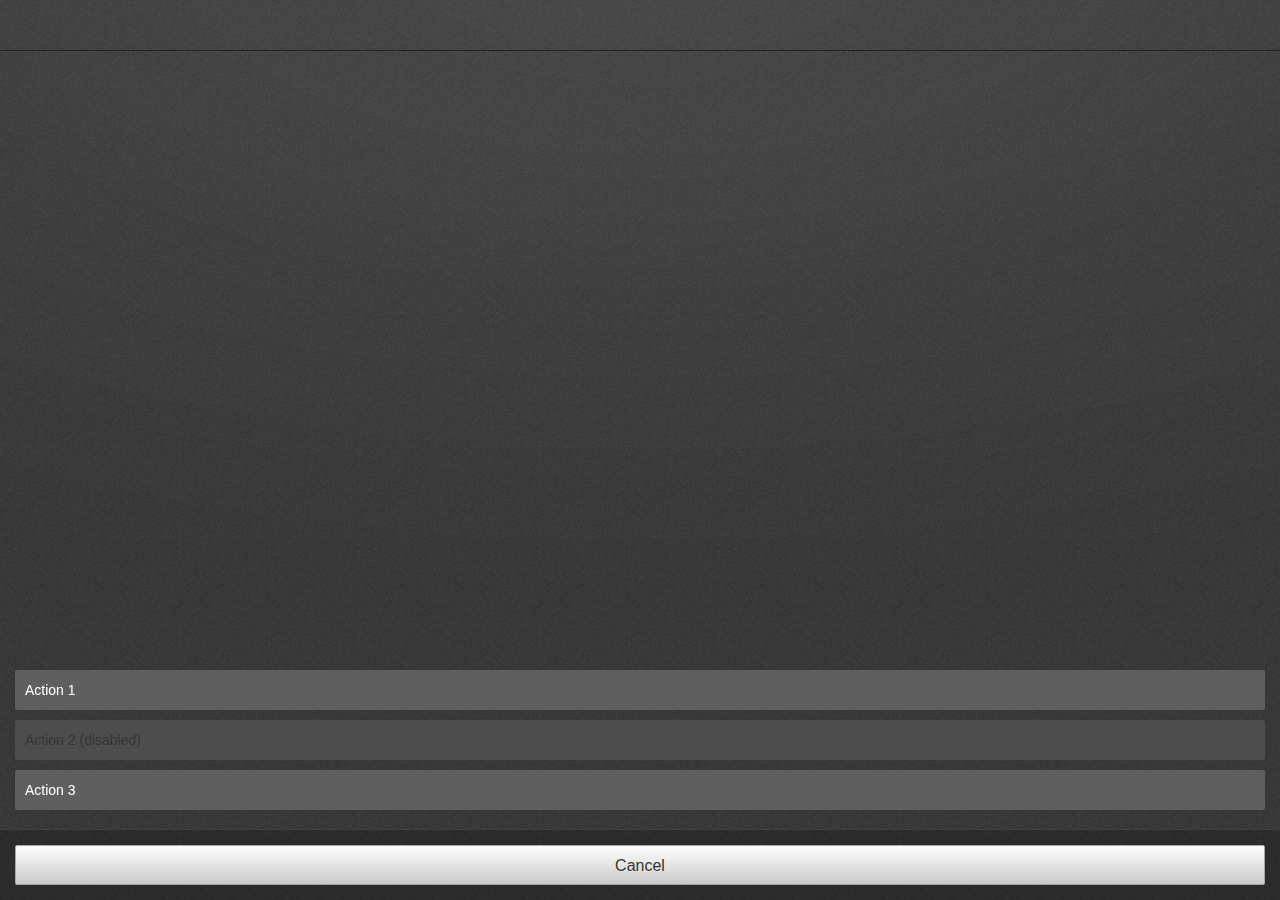
<file: style/action_menu/index.html>
<!DOCTYPE html>
<html>
<head>
  <meta charset="utf-8">
  <title>Action menu</title>
  <meta name="description" content="Presenting a list of actions related to the App content">

  <link rel="stylesheet" href="../action_menu.css">
  <!--
    - This <style> element is only used for the example code;
    - it is not required for the real use case.
    -->
  <style type="text/css">
    html, body {
      margin: 0;
      padding: 0;
      font-size: 10px;
      background-color: #fff;
    }
    body {
      background: none;
    }
  </style>
</head>
<body role="application">

  <form role="dialog" data-type="action" onsubmit="return false;">
    <header> Title </header> <!-- this header is optional -->
    <menu>
      <button> Action 1 </button>
      <button disabled> Action 2 (disabled) </button>
      <button> Action 3 </button>
      <button> Cancel </button>
    </menu>
  </form>

</body>
</html>
</file>
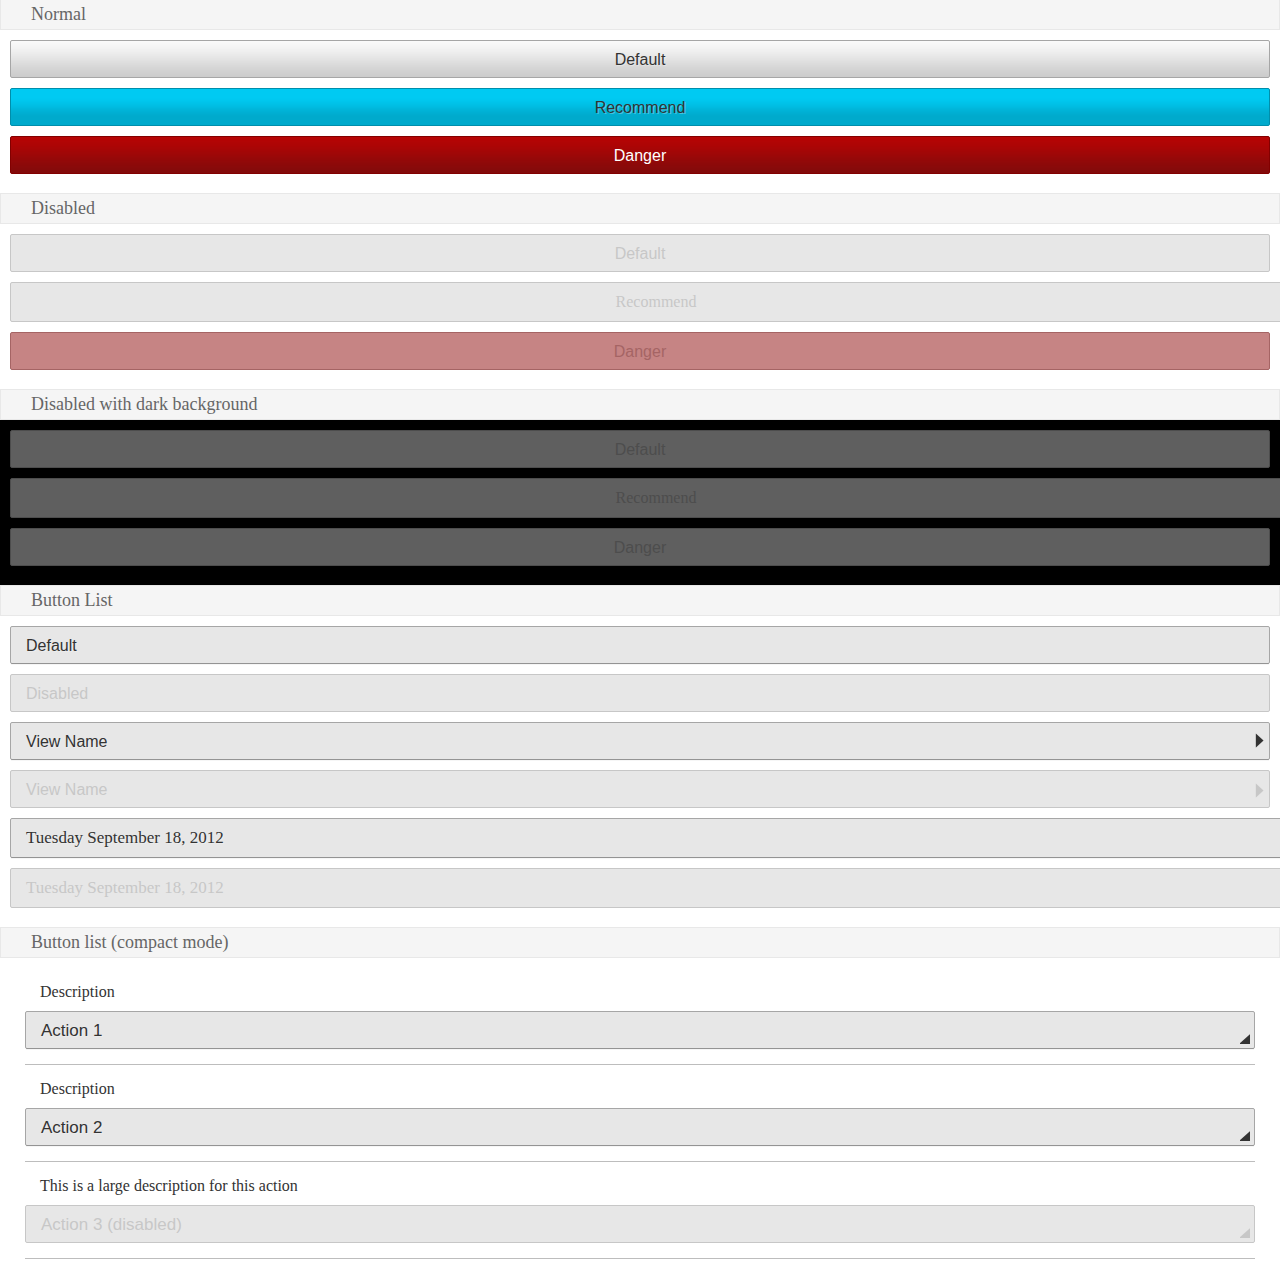
<file: style/buttons/index.html>
<!DOCTYPE html>
<html>
<head>
  <meta charset="utf-8">

  <title>Buttons</title>
  <meta name="description" content="You can use button tag or also anchor tag with role button">

  <link rel="stylesheet" href="../buttons.css">

  <!--
    - This <style> and <link> is only used for the example preview,
    - it isn't needed for the real use case.
    -->
  <style>
    html, body {
      margin: 0;
      padding: 0;
      font-size: 10px;
      background-color: #fff;
    }

    h2.bb-docs {
      font-size: 1.8rem;
      font-weight: lighter;
      color: #666;
      margin: -0.1rem 0 0;
      background-color: #f5f5f5;
      padding: 0.4rem 0.4rem 0.4rem 3rem;
      border: solid 0.1rem #e8e8e8;
    }

    div.bb-docs {
      padding: 1rem;
    }

    div.bb-docs.dark {
      background: #000;
    }

    ul {
      padding: 0;
      margin: 0;
      list-style: none;
    }

    body[role="application"] > [role="region"] {
      height: 100%;
      position: relative;
    }
  </style>
</head>
<body role="application">
  <h2 class="bb-docs">Normal</h2>
  <div class="bb-docs">
    <button>Default</button>
    <button class="recommend">Recommend</button>
    <button class="danger">Danger</button>
   </div>

  <h2 class="bb-docs">Disabled</h2>
  <div class="bb-docs">
    <button disabled>Default</button>
    <a href="#" role="button" aria-disabled="true" class="recommend">Recommend</a>
    <button disabled class="danger">Danger</button>
  </div>

  <h2 class="bb-docs">Disabled with dark background</h2>
  <div class="bb-docs dark">
    <button disabled>Default</button>
    <a href="#" role="button" aria-disabled="true" class="recommend">Recommend</a>
    <button disabled class="danger">Danger</button>
  </div>

  <h2 class="bb-docs">Button List </h2>
  <div class="bb-docs">
    <ul>
      <li>
        <button>Default</button>
      </li>
      <li>
        <button disabled="disabled">Disabled</button>
      </li>
      <li>
        <button class="icon icon-view">
          View Name
        </button>
      </li>
      <li>
        <button disabled="disabled" class="icon icon-view">
          View Name
        </button>
      </li>
      <li>
        <a role="button" class="icon icon-dialog">
          Tuesday September 18, 2012
        </a>
      </li>
      <li>
        <a role="button" aria-disabled="true" class="icon icon-dialog">
          Tuesday September 18, 2012
        </a>
      </li>
    </ul>
  </div>

  <h2 class="bb-docs">Button list (compact mode)</h2>
  <div class="bb-docs">
    <ul class="compact">
      <li>
        <label>Description</label>
        <button class="icon icon-dialog">Action 1</button>
      </li>
      <li>
        <label>Description</label>
        <button class="icon icon-dialog">Action 2</button>
      </li>
      <li>
        <label>This is a large description for this action</label>
        <button class="icon icon-dialog" disabled >Action 3 (disabled)</button>
      </li>
    </ul>
  </div>
</body>
</html>
</file>
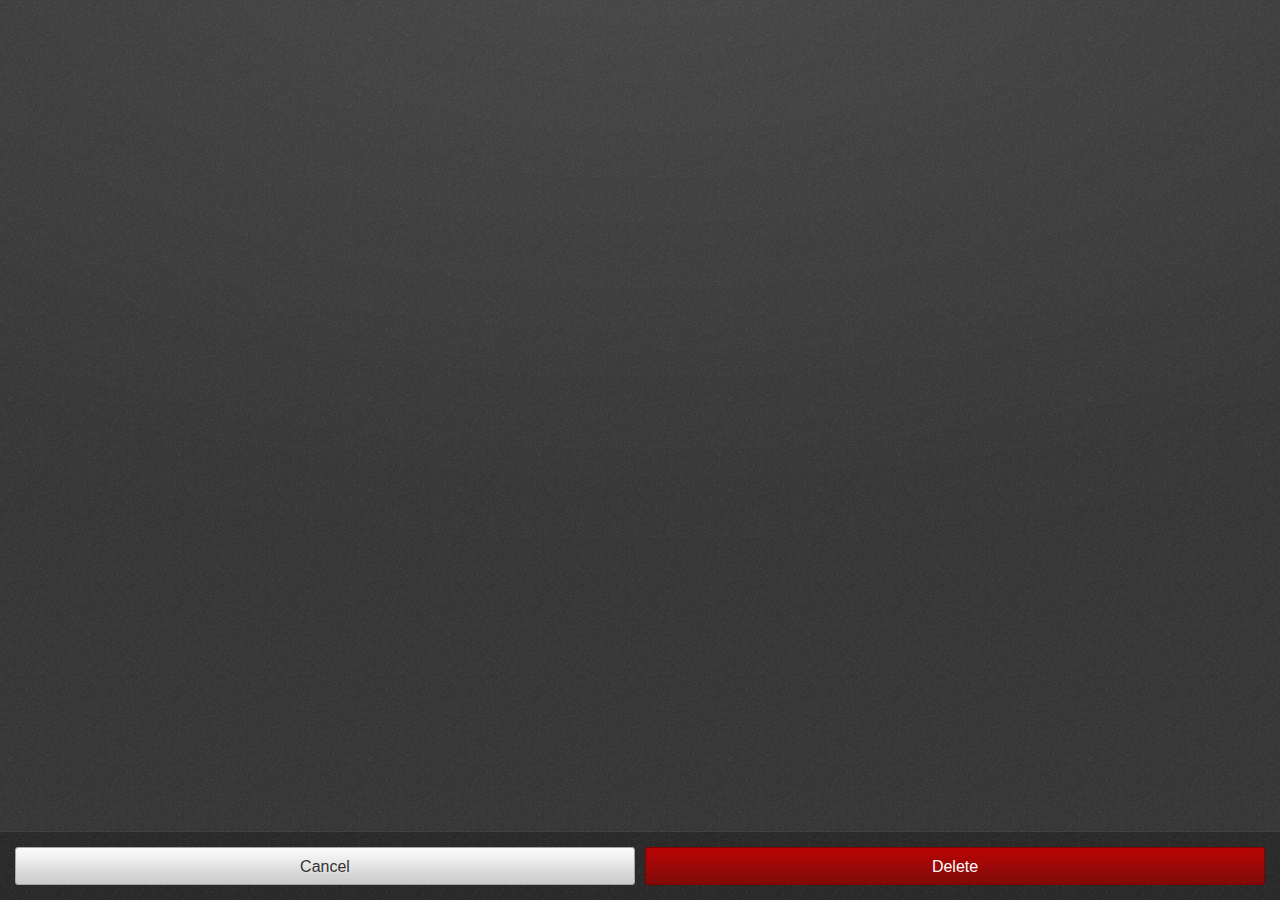
<file: style/confirm/index.html>
<!DOCTYPE html>
<html>
<head>
  <meta charset="utf-8">

  <title>Confirm</title>
  <meta name="description" content="Prompts user to take action">

  <link rel="stylesheet" href="../confirm.css">

  <!--
    - This <style> element is only used for the example code;
    - it is not required for the real use case.
    -->
  <style type="text/css">
    html, body {
      margin: 0;
      padding: 0;
      font-size: 10px;
      background-color: #fff;
    }
    body {
      background: none;
    }
  </style>
</head>

<body role="application">

  <form role="dialog" data-type="confirm">
    <section>
      <h1>Confirmation</h1>
      <p>Are you sure you want to delete this contact?</p>
    </section>
    <menu>
      <button>Cancel</button>
      <button class="danger">Delete</button>
    </menu>
  </form>

</body>
</html>
</file>
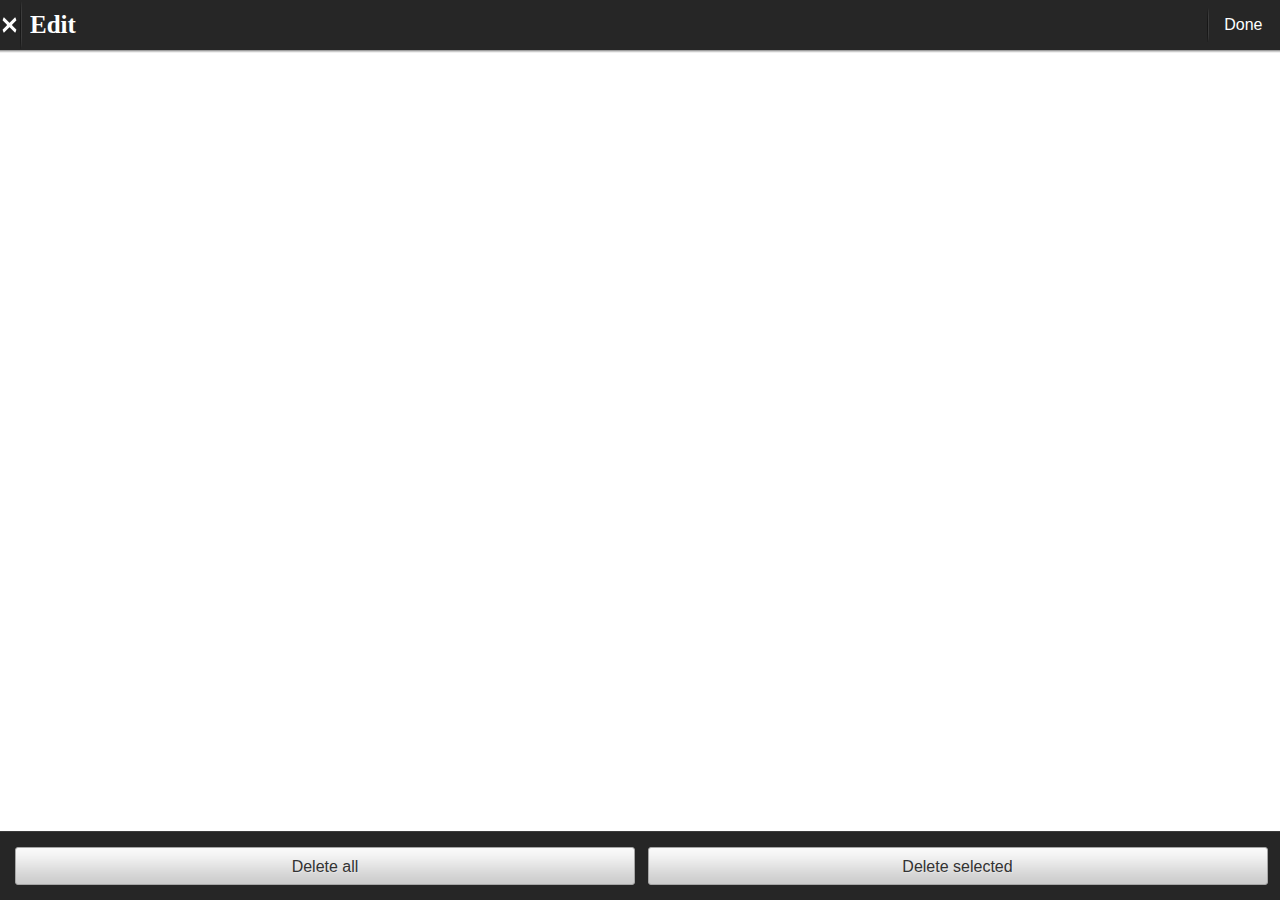
<file: style/edit_mode/index.html>
<!DOCTYPE html>
<html>
<head>
  <meta charset="utf-8">

  <title>Edit mode</title>
  <meta name="description" content="Starts an edition mode for adding or removing items">

  <link rel="stylesheet" href="../edit_mode.css">

  <!--
    - This <style> element is only used for the example code;
    - it is not required for the real use case.
    -->
  <style type="text/css">
    html, body {
      margin: 0;
      padding: 0;
      font-size: 10px;
      background-color: #fff;
    }
    body {
      background: none;
    }
  </style>
</head>

<body role="application">

  <form role="dialog" data-type="edit">
    <section>
      <header>
        <button><span class="icon icon-close">close</span></button>
        <menu type="toolbar">
          <button>done</button>
        </menu>
        <h1>Edit</h1>
      </header>
    </section>
    <menu>
      <button>Delete all</button>
      <button>Delete selected</button>
    </menu>
  </form>

</body>
</html>
</file>
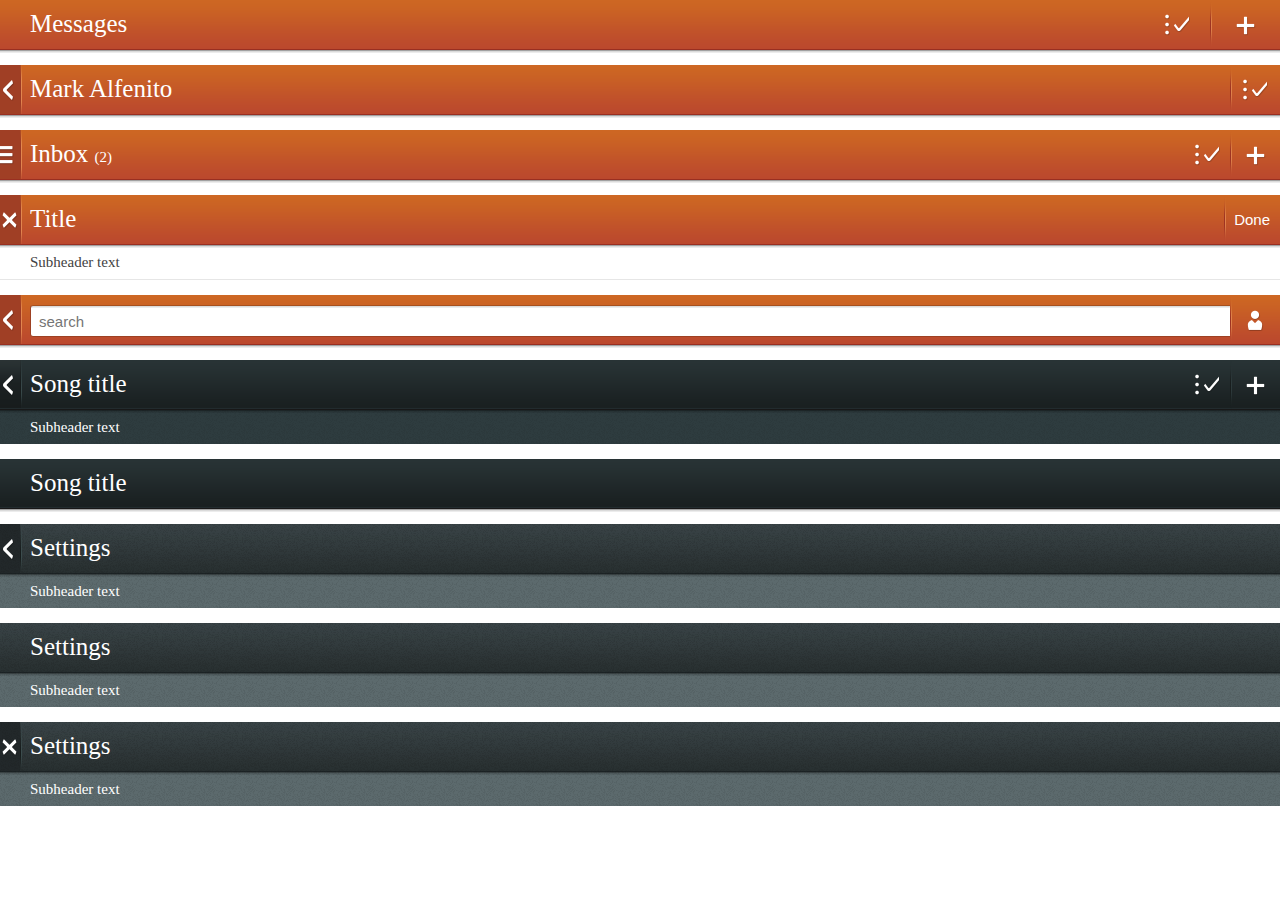
<file: style/headers/index.html>
<!DOCTYPE html>
<html>
<head>
  <meta charset="utf-8">
  <title>Headers</title>
  <meta name="description" content="Providing top-level navigation and inputs for the active view">
  <!--
    - This <style> and <link> is only used for the example preview,
    - it isn't needed for the real use case.
    -->
  <link rel="stylesheet" href="../headers.css">
  <style type="text/css">
    html, body {
      margin: 0;
      padding: 0;
      font-size: 10px;
      background-color: #fff;
    }
    body {
      background: none;
    }
    section[role="region"] {
      margin-bottom: 1.5rem;
      position: relative;
    }
  </style>
</head>
<body role="application">
  <section role="region">
    <header>
      <menu type="toolbar">
        <a href="#"><span class="icon icon-edit">edit</span></a>
        <a href="#"><span class="icon icon-add">add</span></a>
      </menu>
      <h1>Messages</h1>
    </header>
  </section>

  <section role="region">
    <header>
      <a href="#"><span class="icon icon-back">back</span></a>
      <menu type="toolbar">
        <button><span class="icon icon-edit">edit</span></button>
      </menu>
      <h1>Mark Alfenito</h1>
    </header>
  </section>

  <section role="region">
    <header>
      <button><span class="icon icon-menu">menu</span></button>
      <menu type="toolbar">
        <button><span class="icon icon-edit">edit</span></button>
        <button><span class="icon icon-add">add</span></button>
      </menu>
      <h1>Inbox <em>(2)</em></h1>
    </header>
  </section>

  <section role="region">
    <header>
      <button><span class="icon icon-close">close</span></button>
      <menu type="toolbar">
        <button>done</button>
      </menu>
      <h1>Title</h1>
    </header>
    <header>
      <h2>Subheader text</h2>
    </header>
  </section>

  <section role="region">
    <header>
      <button><span class="icon icon-back">back</span></button>
      <menu type="toolbar">
        <button><span class="icon icon-user">user</span></button>
      </menu>
      <form action="#">
        <input type="text" placeholder="search" required="required">
        <button type="reset">Remove text</button>
      </form>
    </header>
  </section>

  <section role="region" class="skin-dark">
    <header>
      <a href="#"><span class="icon icon-back">back</span></a>
      <menu type="toolbar">
        <button><span class="icon icon-edit">edit</span></button>
        <button><span class="icon icon-add">add</span></button>
      </menu>
      <h1>Song title</h1>
    </header>
    <header>
      <h2>Subheader text</h2>
    </header>
  </section>

  <section role="region" class="skin-dark">
    <header>
      <h1>Song title</h1>
    </header>
  </section>

  <section role="region" class="skin-organic">
    <header>
      <a href="#"><span class="icon icon-back">back</span></a>
      <h1>Settings</h1>
    </header>
    <header>
      <h2>Subheader text</h2>
    </header>
  </section>

  <div class="skin-organic">
    <section role="region">
      <header>
        <h1>Settings</h1>
      </header>
      <header>
        <h2>Subheader text</h2>
      </header>
    </section>

    <section role="region">
      <header>
        <a href="#"><span class="icon icon-close">close</span></a>
        <h1>Settings</h1>
      </header>
      <header>
        <h2>Subheader text</h2>
      </header>
    </section>
  </div>

</body>
</html>
</file>
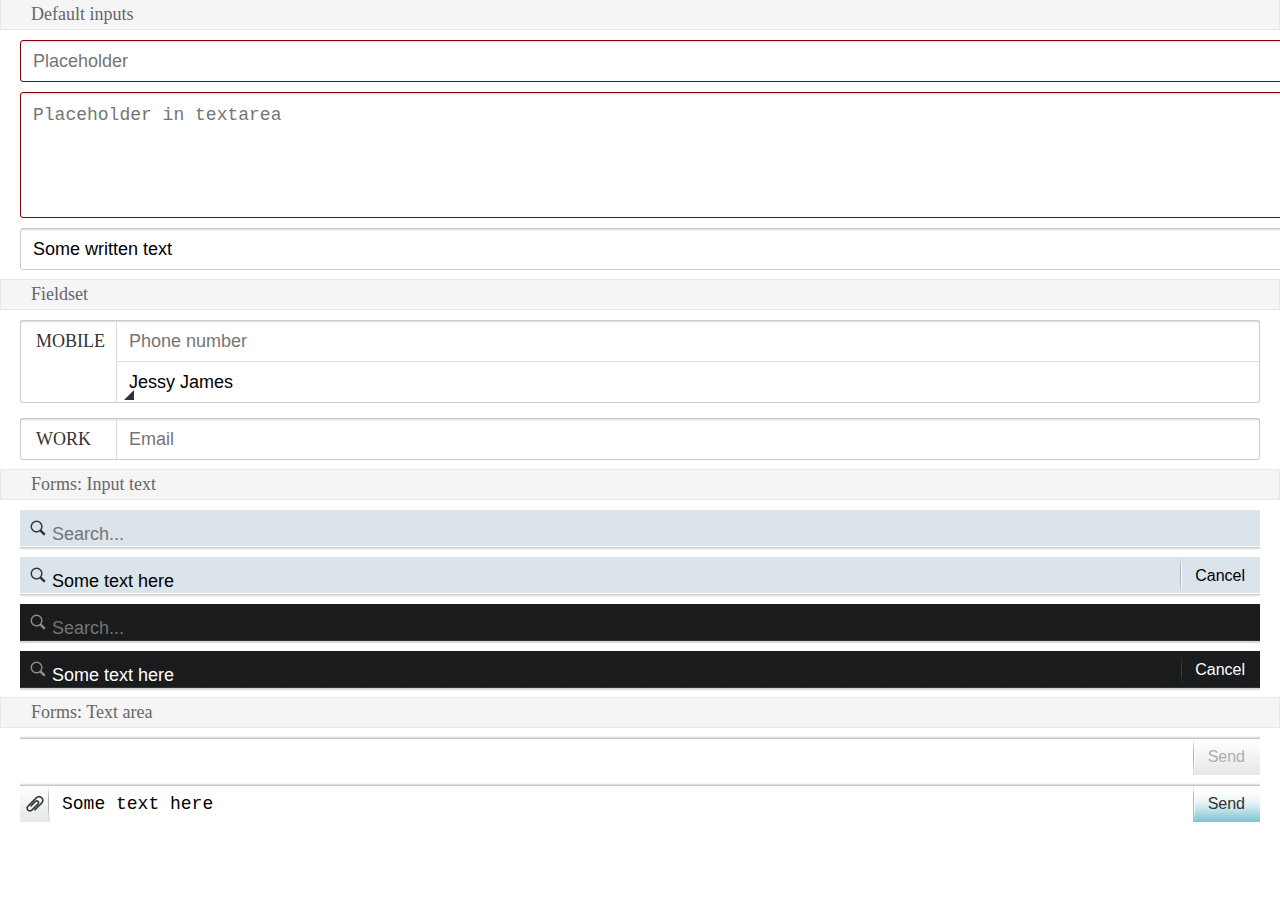
<file: style/input_areas/index.html>
<!DOCTYPE html>
<html dir="ltr">
<head>
  <meta charset="utf-8">

  <title>Input areas</title>
  <link rel="stylesheet" href="../input_areas.css">

  <!--
    This <style> and <link> is only used for the example code, is no needed for the real case use
  -->
  <style>
    html, body {
      margin: 0;
      padding: 0;
      font-size: 10px;
      background-color: #fff;
    }
    body { background: none; }
    h2.bb-docs {
      padding: 0.4rem 3rem;
      margin: -0.1rem 0 0;
      border: solid 0.1rem #e8e8e8;
      color: #666;
      font-size: 1.8rem;
      font-weight: lighter;
      background-color: #f5f5f5;
    }
    form { margin: 1rem 2rem; }

    form[role="search"] button.icon-attachment:before {
      background-image: url([data-uri]);
    }
  </style>
</head>

<body role="application">

    <h2 class="bb-docs">Default inputs</h2>
    <form>
      <p>
        <input type="text" placeholder="Placeholder" required>
        <button type="reset">Clear</button>
      </p>

      <p>
        <textarea placeholder="Placeholder in textarea" required></textarea>
      </p>

      <p>
        <input type="text" placeholder="Placeholder" value="Some written text" required>
        <button type="reset">Clear</button>
      </p>
    </form>

    <h2 class="bb-docs">Fieldset</h2>
     <form>
      <fieldset>
        <legend class="action">Mobile</legend>
        <section>
          <p>
            <input type="tel" placeholder="Phone number" required>
            <button type="reset">Clear</button>
          </p>
          <p>
            <input type="text" placeholder="Name" value="Jessy James" required>
            <button type="reset">Clear</button>
          </p>
        </section>
      </fieldset>

      <fieldset>
        <legend>Work</legend>
        <section>
          <p>
            <input type="tel" placeholder="Email" required>
            <button type="reset">Clear</button>
          </p>
        </section>
      </fieldset>
     </form>

    <h2 class="bb-docs">Forms: Input text</h2>

    <form role="search">
      <p>
        <input type="text" placeholder="Search..." required>
        <button type="reset">Clear</button>
      </p>
    </form>

    <form role="search">
      <button type="submit">Cancel</button>
      <p>
        <input type="text" placeholder="Search..." required value="Some text here">
        <button type="reset">Clear</button>
      </p>
    </form>

    <form role="search" class="skin-dark">
      <p>
        <input type="text" placeholder="Search..." required>
        <button type="reset">Clear</button>
      </p>
    </form>

    <form role="search" class="skin-dark">
      <button type="submit">Cancel</button>
      <p>
        <input type="text" placeholder="Search..." required value="Some text here">
        <button type="reset">Clear</button>
      </p>
    </form>

    <h2 class="bb-docs">Forms: Text area</h2>

    <form role="search" class="bottom">
      <!-- this button should be enabled after start typing in the input field-->
      <button type="submit" disabled>Send</button>
      <p>
        <textarea required></textarea>
      </p>
    </form>

    <form role="search" class="bottom">
      <button class="icon icon-attachment">Attachment</button>
      <button type="submit">Send</button>
      <p>
        <textarea required>Some text here</textarea>
      </p>
    </form>

</body>
</html>
</file>
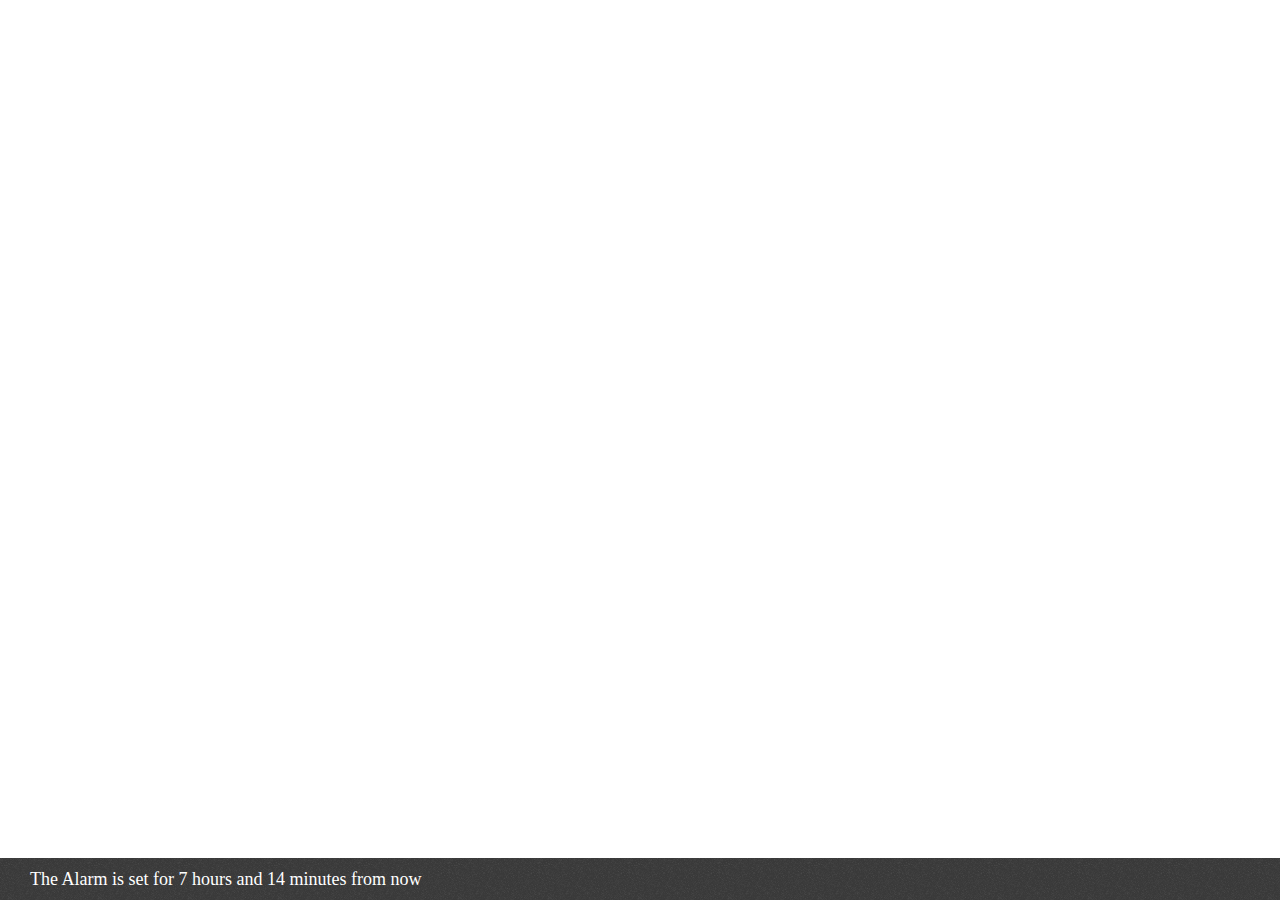
<file: style/status/index.html>
<!DOCTYPE html>
<html>
<head>
  <meta charset="utf-8">

  <title>Status</title>
  <meta name="description" content="Most common used after Multi-Select edit, to confirm user action, and optional provide 'Undo' input">

  <link rel="stylesheet" href="../status.css">

  <!--
  This <style> and <link> is only used for the example code, is no needed for the real case use
  -->
  <style>
    html, body {
      margin: 0;
      padding: 0;
      font-size: 10px;
      background-color: #fff;
    }

    body {
      background: none;
    }
  </style>
</head>

<body role="application">

  <section role="status">
    <p>The Alarm is set for <strong>7 hours</strong> and <strong>14 minutes</strong> from now</p>
  </section>

</body>
</html>
</file>
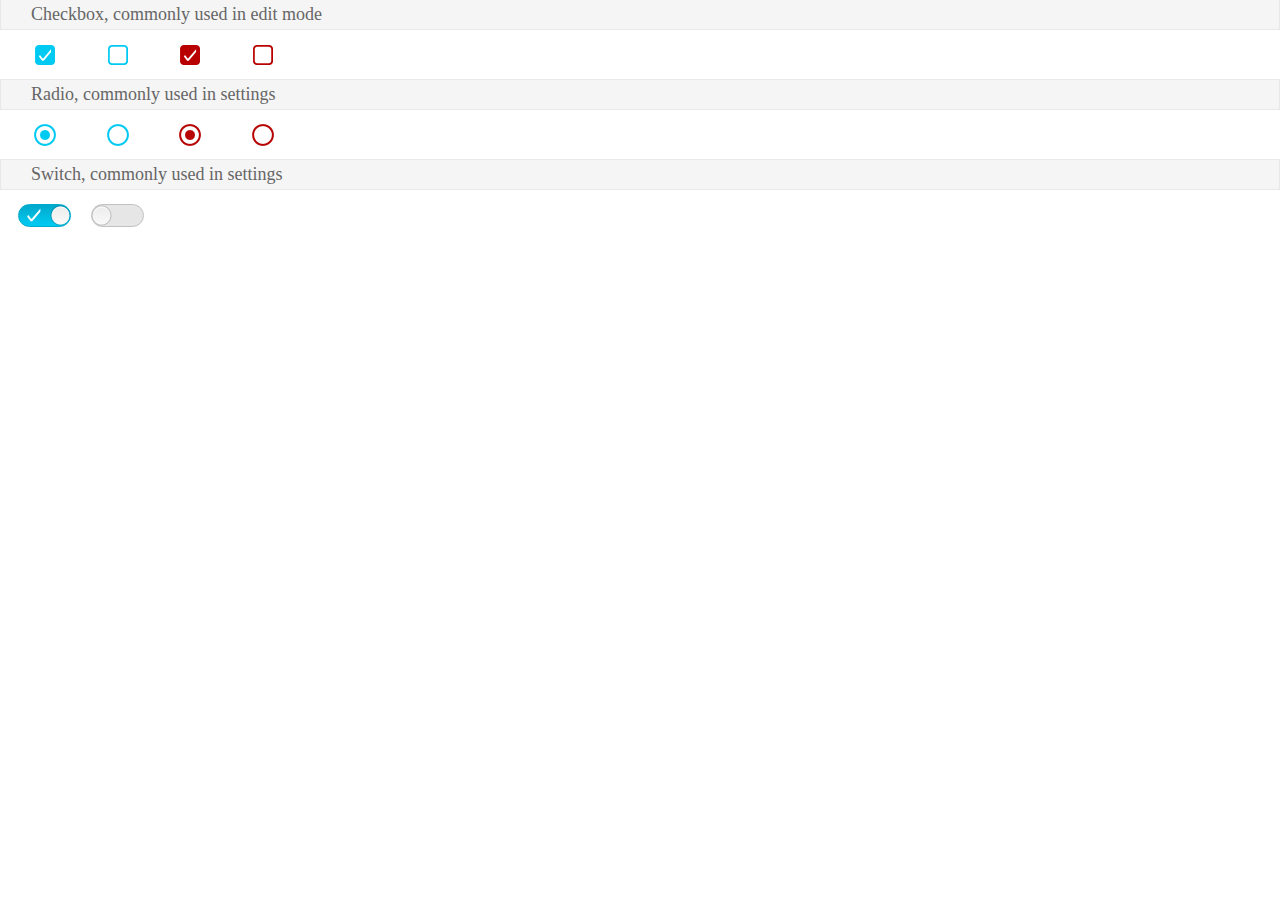
<file: style/switches/index.html>
<!DOCTYPE html>
<html>
<head>
  <meta charset="utf-8">
  <title>Switches</title>
  <meta name="description" content="Activates/Deactivates a given item. It's also used to select an element within a list">
  <link rel="stylesheet" href="../switches.css">
  <!--
    - This <style> element is only used for the example code;
    - it is not required for the real use case.
    -->
  <style type="text/css">
    html, body {
      margin: 0;
      padding: 0;
      font-size: 10px;
      background-color: #fff;
    }
    body {
      background: none;
    }
    h2.bb-docs {
      font-size: 1.8rem;
      font-weight: lighter;
      color: #666;
      margin: -1px 0 0;
      background-color: #f5f5f5;
      padding: 0.4rem 0.4rem 0.4rem 3rem;
      border: solid 1px #e8e8e8;
    }
    label {
      margin-left: 2rem;
    }
  </style>
</head>
<body role="application">

  <h2 class="bb-docs">Checkbox, commonly used in edit mode</h2>
  <label class="pack-checkbox">
    <input type="checkbox" checked>
    <span></span>
  </label>

  <label class="pack-checkbox">
    <input type="checkbox">
    <span></span>
  </label>

  <label class="pack-checkbox danger">
    <input type="checkbox" checked>
    <span></span>
  </label>

  <label class="pack-checkbox danger">
    <input type="checkbox">
    <span></span>
  </label>

  <h2 class="bb-docs">Radio, commonly used in settings</h2>
  <label class="pack-radio">
    <input type="radio" name="example" checked>
    <span></span>
  </label>

  <label class="pack-radio">
    <input type="radio" name="example">
    <span></span>
  </label>

  <label class="pack-radio danger">
    <input type="radio" name="example2" checked>
    <span></span>
  </label>

  <label class="pack-radio danger">
    <input type="radio" name="example2">
    <span></span>
  </label>

  <h2 class="bb-docs">Switch, commonly used in settings</h2>
  <label class="pack-switch">
    <input type="checkbox" checked>
    <span></span>
  </label>
  
  <label class="pack-switch">
    <input type="checkbox">
    <span></span>
  </label>
</body>
</html>
</file>
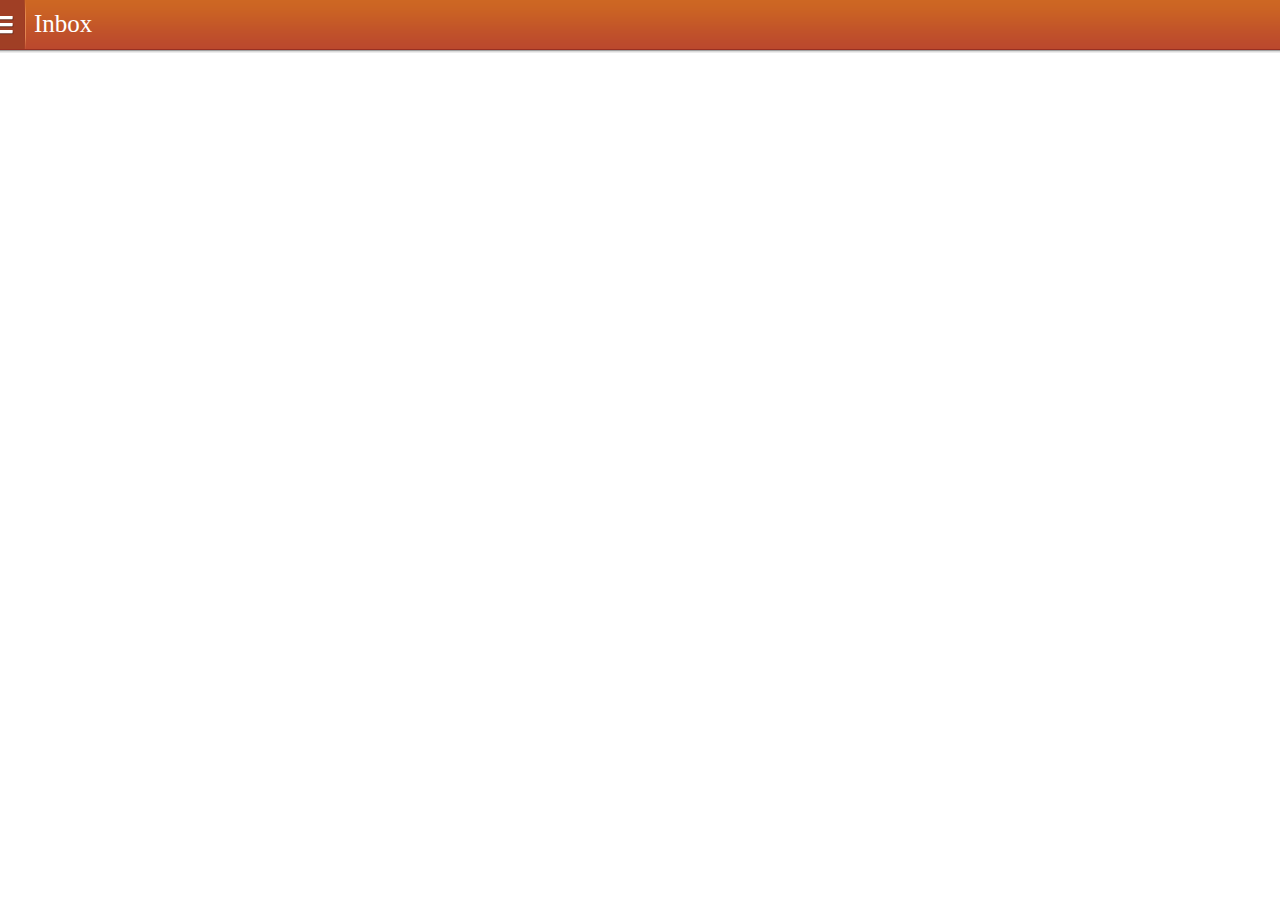
<file: style_unstable/drawer/index.html>
<!DOCTYPE html>
<html>
<head>
  <meta charset="utf-8">

  <title>Drawer</title>
  <meta name="description" content="Hidden menu options triggered by the menu button in the header">

  <link rel="stylesheet" href="../../style/headers.css">
  <link rel="stylesheet" href="../drawer.css">

  <!--
      This <style> and <link> is only used for the example code, is no needed for the real case use
    -->
  <style>
    html, body {
      margin: 0;
      padding: 0;
      font-size: 10px;
      background-color: #fff;
      height: 100%;
      overflow-x: hidden;
    }

    h2.bb-docs {
      font-size: 1.8rem;
      font-weight: lighter;
      color: #666;
      margin: -0.1rem 0 0;
      background-color: #f5f5f5;
      padding: 0.4rem 0.4rem 0.4rem 3rem;
      border: solid 0.1rem #e8e8e8;
    }

    section[role="region"] {
      height: 100%;
      line-height: 1em;
      font-size: 2.2rem;
    }

    div[role="main"] {
      background: #fff;
      height: calc(100% - 5rem);
      overflow: hidden;
    }

    div[role="main"] p {
      margin: 2rem 2.5rem;
    }

    /* Base icons */
    section[data-type="sidebar"] > header .icon.icon-add {
      background-image: url([data-uri]);
    }
  </style>

</head>

<body role="application">

  <section data-type="sidebar">
    <header>
      <menu type="toolbar">
        <a href="#"><span class="icon icon-add">add</span></a>
      </menu>
      <h1>Title <em>(9)</em></h1>
    </header>
    <nav>
      <ul>
        <li><a href="#">label</a></li>
        <li><a href="#">label</a></li>
        <li><a href="#">label</a></li>
        <li><a href="#">label</a></li>
      </ul>
      <h2>Subtitle</h2>
      <ul>
        <li><a href="#">label</a></li>
        <li><a href="#">label</a></li>
        <li><a href="#">label larger label than the </a></li>
        <li><a href="#">label</a></li>
      </ul>
    </nav>
  </section>

  <section id="drawer" role="region">
    <header>
      <a href="#"><span class="icon icon-menu">hide sidebar</span></a>
      <a href="#drawer"><span class="icon icon-menu">show sidebar</span></a>
      <h1>Inbox</h1>
    </header>
    <div role="main"></div>
  </section>

</body>
</html>
</file>
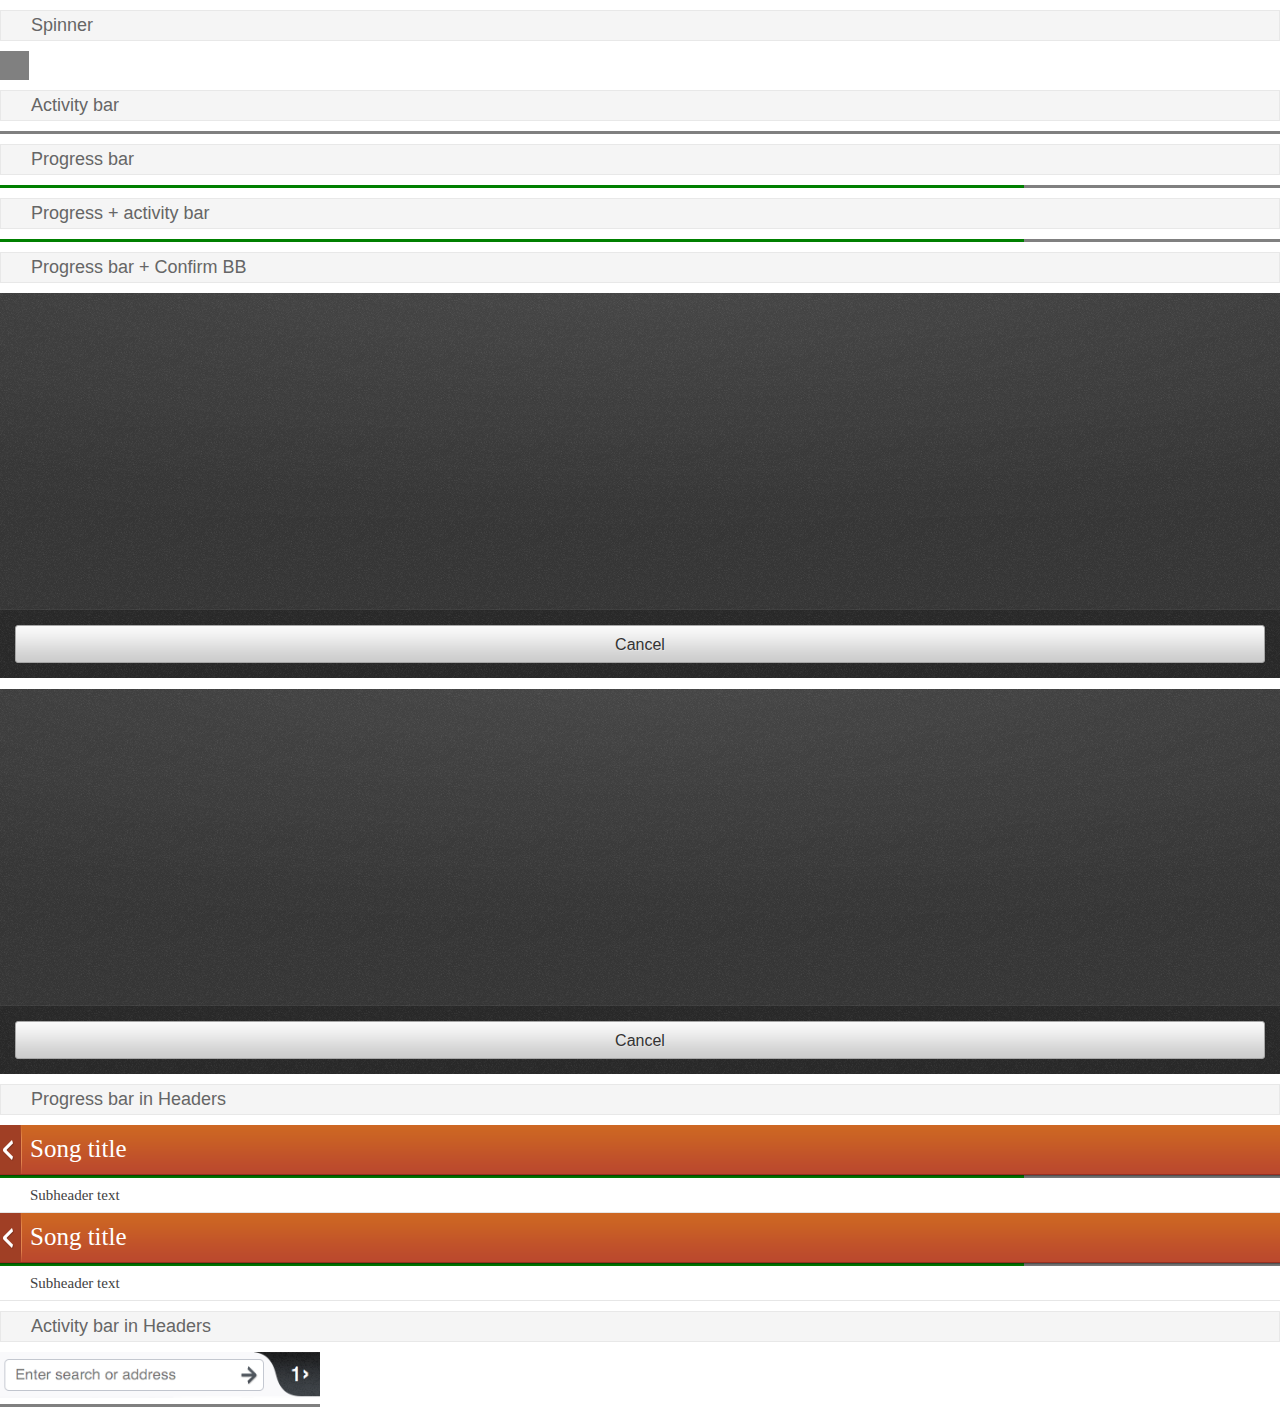
<file: style_unstable/progress_activity/index.html>
<!DOCTYPE html>
<html>
<head>
    <meta charset="utf-8">

    <title>Progress & Activity Indicators</title>
    <meta name="description" content="Providing user with visual feedback that a process is active">

    <link rel="stylesheet" href="../../style/headers.css">
    <link rel="stylesheet" href="../../style/confirm.css">
    <link rel="stylesheet" href="../progress_activity.css">

    <!--
      This <style> and <link> is only used for the example code, is no needed for the real case use
    -->
    <style>
      html, body {
        margin: 0;
        padding: 0;
        font-size: 10px;
        background-color: #fff;
      }

      body { background: none; }

      h2.bb-docs {
        font-size: 1.8rem;
        font-family: "Open Sans", Sans-serif;
        font-weight: lighter;
        color: #666;
        margin: 10px 0;
        background-color: #f5f5f5;
        padding: 0.4rem 0.4rem 0.4rem 3rem;
        border: solid 1px #e8e8e8;
      }

      form[role="dialog"][data-type="confirm"] {
        position: relative;
        height: 30rem;
      }

      form[role="dialog"][data-type="confirm"] > section {
        overflow: hidden;
      }

      div.browser {
        background: url([data-uri]) no-repeat left top; 
        height: 5.2rem; 
        background-size: 32rem;
      }
      div.browser + progress {
        width: 32rem;
        margin-bottom: 1rem;
      }
    </style>
</head>

<body role="application">

  <section role="region">
    <h2 class="bb-docs">Spinner</h2>
    <progress></progress>

    <h2 class="bb-docs">Activity bar</h2>
    <progress class="pack-activity" value="0" max="100"></progress>

    <h2 class="bb-docs">Progress bar</h2>
    <progress value="80" max="100"></progress>

    <h2 class="bb-docs">Progress + activity bar</h2>
    <progress class="pack-activity" value="80" max="100"></progress>
  </section>

  <h2 class="bb-docs">Progress bar + Confirm BB</h2>
  <form role="dialog" data-type="confirm">
    <section>
      <h1>Name of the action</h1>
      <p style="text-align: center">
        <progress></progress>
      </p>      
    </section>
    <menu>
      <button class="full">Cancel</button>
    </menu>
  </form>

  <br/>

  <form role="dialog" data-type="confirm">
    <section>
      <h1>Name of the action</h1>
      <p role="status">
        <span>80%</span>
        <progress value="80" max="100"></progress>
      </p>      
    </section>
    <menu>
      <button class="full">Cancel</button>
    </menu>
  </form>
    

  <h2 class="bb-docs">Progress bar in Headers</h2>
  <section role="region">
    <header>
      <a href="#"><span class="icon icon-back">back</span></a>
      <h1>Song title</h1>
    </header>
    <progress value="80" max="100"></progress>
    <header>
      <h2>Subheader text</h2>
    </header>
  </section>

    <section role="region">
    <header>
      <a href="#"><span class="icon icon-back">back</span></a>
      <h1>Song title</h1>
    </header>
    <progress value="80" max="100" class="pack-activity"></progress>
    <header>
      <h2>Subheader text</h2>
    </header>
  </section>

  <h2 class="bb-docs">Activity bar in Headers</h2>
    <div class="browser"></div>
    <progress class="pack-activity light" value="0" max="100"></progress>
</body>
</html>
</file>
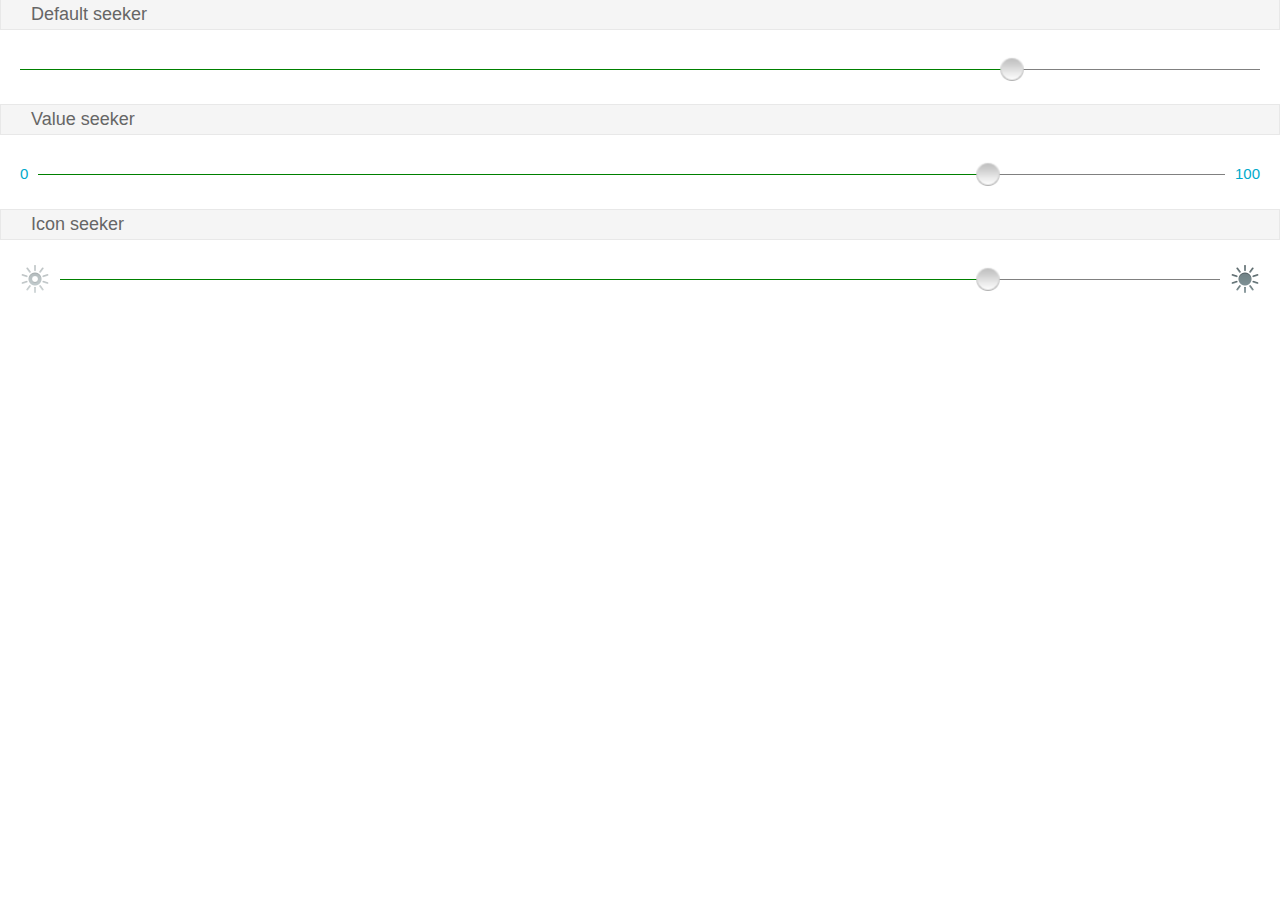
<file: style_unstable/seekbars/index.html>
<!DOCTYPE html>
<html>
<head>
  <meta charset="utf-8">
  <title>Seekbars</title>
  <meta name="description" content="Scroll through content (i.e. a song or video) ">

  <link rel="stylesheet" href="../seekbars.css">

  <!--
    This <style> and <link> is only used for the example code, is no needed for the real case use
  -->
  <style>
    html, body {
      margin: 0;
      padding: 0;
      font-size: 10px;
    }

    body {
      background: #fff;
    }

    h2.bb-docs {
      font-size: 1.8rem;
      font-family: "Open Sans", Sans-serif;
      font-weight: lighter;
      color: #666;
      margin: -1px 0 0;
      background-color: #f5f5f5;
      padding: 0.4rem 0.4rem 0.4rem 3rem;
      border: solid 1px #e8e8e8;
    }

    body[role="application"] section[role="region"]{
      background: #fff;
      padding: 2rem;
    }

    body[role="application"] section[role="region"] button {
      left: 80%;
    }

    body[role="application"] section[role="region"] label.icon {
      background-image: url([data-uri]);
    }

    body[role="application"] section[role="region"] label.icon:last-of-type {
      background-position: right -3rem;
    }
  </style>

</head>

<body role="application">

  <h2 class="bb-docs">Default seeker</h2>
  <section role="region">
    <div role="slider" aria-valuemin="0" aria-valuenow="80" aria-valuemax="100" aria-valuetext="slider description">
      <div>
        <progress value="80" max="100"></progress>
        <button>handler</button>
      </div>
    </div>
  </section>

  <h2 class="bb-docs">Value seeker</h2>
  <section role="region">
    <div role="slider" aria-valuemin="0" aria-valuenow="80" aria-valuemax="100" aria-valuetext="slider description">
      <label>0</label>
      <label>100</label>
      <div>
        <progress value="80" max="100"></progress>
        <button>handler</button>
      </div>
    </div>
  </section>

  <h2 class="bb-docs">Icon seeker</h2>
  <section role="region">
    <div role="slider" aria-valuemin="0" aria-valuenow="80" aria-valuemax="100" aria-valuetext="slider description">
      <label class="icon">0</label>
      <label class="icon">100</label>
      <div>
        <progress value="80" max="100"></progress>
        <button>handler</button>
      </div>
    </div>
  </section>

</body>
</html>
</file>
<file: style/action_menu.css>
/* ----------------------------------
 * Action menu
 * ---------------------------------- */

/* Main dialog setup */
form[role="dialog"][data-type="action"],
form[role="dialog"][data-type="object"] {
  background:
    url(action_menu/images/ui/pattern.png) repeat left top,
    url(action_menu/images/ui/gradient.png) no-repeat left top / 100% 100%;
  overflow: hidden;
  position: fixed;
  z-index: 100;
  top: 0;
  left: 0;
  right: 0;
  bottom: 0;
  padding: 0 0 7rem;
  /**
   * Using "font-size: 0" to avoid the unwanted visual space (about 3px) created
   * by white spaces and line breaks in the code between inline-block elements.
   */
  font-size: 0;
  color: #fff;
}

form[role="dialog"][data-type="action"]:before,
form[role="dialog"][data-type="object"]:before {
  content: '';
  display: inline-block;
  vertical-align: top;
  width: 0.1rem;
  height: 100%;
  margin-left: -0.1rem;
}

form[role="dialog"][data-type="action"] > header:first-child,
form[role="dialog"][data-type="object"] > header:first-child {
  -moz-box-sizing: padding-box;
  width: 100%;
  display: inline-block;
  vertical-align: top;
  white-space: normal;
  font-size: 1.6rem;
  line-height: 1em;
  color: #fff;
  border-bottom: 0.1rem solid #616262;
  background: url(action_menu/images/ui/alpha.png) repeat 0 0;
  padding: 2rem 3rem 0 3rem;
  height: 5rem;
  -moz-box-sizing: border-box;
}

form[role="dialog"][data-type="action"] > header:after,
form[role="dialog"][data-type="object"] > header:after {
  content: '';
  position: absolute;
  width: 100%;
  background: #222323;
  height: 0.1rem;
  left: 0;
  top: 5rem;
}

form[role="dialog"][data-type="action"] > section,
form[role="dialog"][data-type="object"] > section {
  width: 100%;
  display: inline-block;
  vertical-align: top;
  white-space: normal;
  font-size: 1.6rem;
  line-height: 1em;
  color: #fff !important;
  padding: 2rem 2rem 0 2rem;
  height: 5rem;
  -moz-box-sizing: border-box;
}

form[role="dialog"][data-type="action"] > section a {
  color: #fff !important;
}

/* Specific component code */
form[role="dialog"][data-type="action"] > menu,
form[role="dialog"][data-type="object"] > menu {
  margin: 0;
  padding: 0;
  width: auto;
  border: none;
  background: none;
  position: absolute;
  left: 0;
  right: 0;
  bottom: 0;
}

form[role="dialog"][data-type="action"] > menu > button,
form[role="dialog"][data-type="object"] > menu > button {
  width: calc(100% - 3rem);
  height: 4rem;
  -moz-box-sizing: border-box;
  vertical-align: middle;
  text-overflow: ellipsis;
  white-space: nowrap;
  overflow: hidden;
  font-weight: normal;
  line-height: 4rem;
  outline: none;
  font-size: 1.4rem;
  color: #fff;
  text-shadow: none;
  text-align: left;
  padding: 0 1rem;
  margin: 0 1.5rem 1rem 1.5rem;
  background: #5f5f5f padding-box;
  border-radius: 0.2rem;
  border: none;
}

form[role="dialog"][data-type="action"] > menu > button:last-child,
form[role="dialog"][data-type="object"] > menu > button:last-child {
  text-shadow: 0.1rem 0.1rem 0 rgba(255,255,255,0.3);
  color: #333;
  font-weight: 500;
  background: #fafafa url(buttons/images/ui/default.png) repeat-x left bottom / auto 100%;
  border: solid 0.1rem #a6a6a6;
  margin: 2.5rem 1.5rem 1.5rem 1.5rem;
  text-align: center;
  font-size: 1.6rem;
}

form[role="dialog"][data-type="action"] > menu > button:last-child:before,
form[role="dialog"][data-type="object"] > menu > button:last-child:before {
  content: '';
  position: absolute;
  width: 100%;
  background: url(action_menu/images/ui/pattern.png) repeat scroll left top #2D2D2D;
  height: 7rem;
  left: 0;
  bottom: 0;
  z-index: -1;
  border-top: 0.1rem solid rgba(255, 255, 255, 0.1);
}

/* Press state */
form[role="dialog"][data-type="action"] > menu > button:active,
form[role="dialog"][data-type="object"] > menu > button:active {
  background-color: #006f86;
  color: #333;
  text-shadow: 0 0.1rem 0 rgba(255, 255, 255, 0.25);
}

form[role="dialog"][data-type="action"] > menu > button:last-child:active,
form[role="dialog"][data-type="object"] > menu > button:last-child:active {
  border: solid 0.1rem #008aaa;
  background: #008aaa;
  color: #333;
}

/* Disabled */
form[role="dialog"][data-type="action"] > menu > button[disabled],
form[role="dialog"][data-type="object"] > menu > button[disabled] {
  background: #4d4d4d;
  color: #333;
  text-shadow: none;
  border: none;
  pointer-events: none;
}
</file>
<file: style/buttons.css>
/* ----------------------------------
 * Buttons
 * ---------------------------------- */

.button::-moz-focus-inner,
a[role="button"]::-moz-focus-inner,
button::-moz-focus-inner {
  border: none;
  outline: none;
}

button,
a[role="button"],
.button {
  width: 100%;
  height: 3.8rem;
  margin: 0 0 1rem;
  padding: 0 1.5rem;
  -moz-box-sizing: border-box;
  display: inline-block;
  vertical-align: middle;
  text-overflow: ellipsis;
  white-space: nowrap;
  overflow: hidden;
  background: #fafafa url(buttons/images/ui/default.png) repeat-x left bottom / auto 100%;
  border: 0.1rem solid #a6a6a6;
  border-radius: 0.2rem;
  font-weight: 500;
  font-size: 1.6rem;
  line-height: 3.8rem;
  color: #333;
  text-align: center;
  text-shadow: 0.1rem 0.1rem 0 rgba(255,255,255,0.3);
  text-decoration: none;
  outline: none;
}

/* Press (default & recommend) */
button:active,
a[role="button"]:active,
button.recommend:active,
a.recommend[role="button"]:active  {
  border-color: #008aaa;
  background: #008aaa;
  background-size: auto 100%;
  color: #333;
}

/* Recommend */
button.recommend,
a[role="button"].recommend {
  background-image: url(buttons/images/ui/recommend.png);
  background-color: #00caf2;
  border-color: #008eab;
}

/* Danger */
button.danger,
a.danger[role="button"],
span.danger[role="button"] {
  background-image: url(buttons/images/ui/danger.png);
  background-color: #b70404;
  color: #fff;
  text-shadow: none;
  border-color: #820000;
}

/* Danger Press */
button.danger:active,
a[role="button"].danger:active,
.button.danger:active {
  background-image: url(buttons/images/ui/danger-press.png);
  background-color: #890707;
}

/* Disabled (default & recommend) */
button[disabled],
a[role="button"][aria-disabled="true"],
.button[aria-disabled="true"],
button[disabled].recommend,
a[role="button"][aria-disabled="true"].recommend,
.button[aria-disabled="true"].recommend {
  background: #e7e7e7;
  border-color: #c7c7c7;
  color: #c7c7c7;
  text-shadow: none;
  pointer-events: none;
}

/* Danger disabled */
button[disabled].danger,
.button[aria-disabled="true"].danger,
a[role="button"][aria-disabled="true"].danger {
  background: #c68484;
  border-color: #a56464;
  color: #a56464;
  text-shadow: none;
  pointer-events: none;
}

/* Disabled with dark background */
.dark button[disabled],
.dark .button[aria-disabled="true"],
.dark a[role="button"][aria-disabled="true"] {
  background: #5f5f5f;
  color: #4d4d4d;
  border-color: #4d4d4d;
  text-shadow: none;
  pointer-events: none;
}


/* ----------------------------------
 * Buttons inside lists
 * ---------------------------------- */

li button,
li a[role="button"],
li .button {
  position: relative;
  background: #e7e7e7;
  text-align: left;
  /* For hacking box-shadows we need overflow:visible; so we lose text-overflows...*/
  white-space: normal;
  overflow: visible;
}

/* Hacking box-shadow */
li button:after,
li a[role="button"]:after,
li .button:after {
  content: "";
  position: absolute;
  top: 100%;
  left: 0;
  right: 0;
  height: 0.2rem;
  background: url( buttons/images/ui/shadow.png) repeat-x left bottom / auto 100%;
}

/* Press */
li a[role="button"]:active:after,
li .button:active:after,
li button:active:after {
  opacity: 0;
}

/* Disabled */
li button[disabled]:after,
li a[role="button"][aria-disabled="true"]:after,
li .button[aria-disabled="true"]:after {
  background: none;
}

/* Icons */
li button.icon,
li a[role="button"].icon,
li .button.icon {
  padding-right: 3rem;
}

li button.icon:before,
li a[role="button"].icon:before,
li .button.icon:before {
  content: "";
  width: 3rem;
  height: 3rem;
  position: absolute;
  top: 50%;
  right: 0;
  margin-top: -1.5rem;
  background: transparent no-repeat center center / 100% auto;
  pointer-events: none;
}

li button.icon-view:before,
li a[role="button"].icon-view:before {
  background: url(buttons/images/icons/view.png) no-repeat 1.6rem 0 / 1rem 9rem;
}

li button.icon-view:active:before,
li a[role="button"].icon-view:active:before {
  background-position: 1.6rem -3rem;
}

li button.icon-view:disabled:before,
li a[role="button"][aria-disabled="true"].icon-view:before {
  background-position: 1.6rem -6rem;
}

li button.icon-dialog,
li a[role="button"].icon-dialog,
li .button.icon-dialog {
  font-size: 1.7rem;
}

li button.icon-dialog:before,
li a[role="button"].icon-dialog:before,
li .button.icon-dialog:before {
  background: url(buttons/images/icons/dialog.png) no-repeat 1.6rem 0 / 1rem 9rem;
  top: 100%;
  margin-top: -2.4rem;
}

li button.icon-dialog:active:before,
li a[role="button"].icon-dialog:active:before,
li .button.icon-dialog:active:before {
  background-position: 1.6rem -3rem;
}

li button.icon-dialog:disabled:before,
li a[role="button"][aria-disabled="true"].icon-dialog:before,
li .button[aria-disabled="true"].icon-dialog:before {
  background-position: 1.6rem -6rem;
}


/* ----------------------------------
 * Buttons inside lists, compact mode
 * ---------------------------------- */

ul.compact,
ol.compact {
  padding: 0 1.5rem 1.5rem 1.5rem;
}

ul.compact li,
ol.compact li {
  padding: 1.5rem 0 0.5rem 0;
  border-bottom: solid #bdbdbd 0.1rem;
  display: block;
  overflow: hidden;
}

ul.compact li label,
ol.compact li label {
  padding: 0 1.5rem 1rem 1.5rem;
  color: #333;
  font-weight: normal;
  font-size: 1.6rem;
  line-height: 1.8rem;
  display: block;
  text-overflow: ellipsis;
  white-space: nowrap;
  overflow: hidden;
}

/* Inputs inside of .button */
.button input,
body[role="application"] .button input {
  border: 0;
  background: none;
}

/* Hides dropdown arrow until bug #649849 is fixed */
.button.icon select {
   width: 130%;
}
</file>
<file: style/confirm.css>
/* ----------------------------------
 * Confirm
 * ---------------------------------- */

/* Main dialog setup */
form[role="dialog"][data-type="confirm"] {
  background:
    url(confirm/images/ui/pattern.png) repeat left top,
    url(confirm/images/ui/gradient.png) no-repeat left top / 100% 100%;
  overflow: hidden;
  position: absolute;
  z-index: 100;
  top: 0;
  left: 0;
  right: 0;
  bottom: 0;
  padding: 1.5rem 0 7rem;
  font-size: 0;
  /* Using font-size: 0; we avoid the unwanted visual space (about 3px)
  created by white-spaces and break lines in the code betewen inline-block elements */
  color: #fff;
  text-align: left;
}

form[role="dialog"][data-type="confirm"]:before {
  content: "";
  display: inline-block;
  vertical-align: middle;
  width: 0.1rem;
  height: 100%;
  margin-left: -0.1rem;
}

form[role="dialog"][data-type="confirm"] > section {
  font-weight: lighter;
  font-size: 2.2rem;
  color: #FAFAFA;
  padding: 0 1.5rem;
  -moz-box-sizing: padding-box;
  width: 100%;
  display: inline-block;
  overflow-y: scroll;
  max-height: 100%;
  vertical-align: middle;
  white-space: normal;
}

form[role="dialog"][data-type="confirm"] h1 {
  font-weight: normal;
  font-size: 1.6rem;
  line-height: 1.5em;
  color: #fff;
  margin: 0;
  padding: 0 1.5rem;
}

/* Menu & buttons setup */
form[role="dialog"][data-type="confirm"] menu {
  white-space: nowrap;
  margin: 0;
  padding: 1.5rem;
  border-top: solid 0.1rem rgba(255, 255, 255, 0.1);
  background: #2d2d2d url(confirm/images/ui/pattern.png) repeat left top;
  display: block;
  overflow: hidden;
  position: absolute;
  left: 0;
  right: 0;
  bottom: 0;
}

form[role="dialog"][data-type="confirm"] menu button::-moz-focus-inner {
  border: none;
  outline: none;
}
form[role="dialog"][data-type="confirm"] menu button {
  width: 100%;
  height: 3.8rem;
  margin: 0 0 1rem;
  padding: 0 1.5rem;
  -moz-box-sizing: border-box;
  display: inline-block;
  vertical-align: middle;
  text-overflow: ellipsis;
  white-space: nowrap;
  overflow: hidden;
  background: #fafafa url(buttons/images/ui/default.png) repeat-x left bottom/ auto 100%;
  border: 0.1rem solid #a6a6a6;
  border-radius: 0.3rem;
  font-weight: 500;
  font-size: 1.6rem;
  line-height: 3.8rem;
  color: #333;
  text-align: center;
  text-shadow: 0.1rem 0.1rem 0 rgba(255,255,255,0.3);
  text-decoration: none;
  outline: none;
}

/* Press (default & recommend) */
form[role="dialog"][data-type="confirm"] menu button:active,
form[role="dialog"][data-type="confirm"] menu button.recommend:active,
a.recommend[role="button"]:active  {
  border-color: #008aaa;
  color: #333;
}

/* Recommend */
form[role="dialog"][data-type="confirm"] menu button.recommend {
  background-image: url(buttons/images/ui/recommend.png);
  background-color: #00caf2;
  border-color: #008eab;
}

/* Danger */
form[role="dialog"][data-type="confirm"] menu button.danger,
a.danger[role="button"] {
  background-image: url(buttons/images/ui/danger.png);
  background-color: #b70404;
  color: #fff;
  text-shadow: none;
  border-color: #820000;
}

/* Danger Press */
form[role="dialog"][data-type="confirm"] menu button.danger:active {
  background-image: url(buttons/images/ui/danger-press.png);
  background-color: #890707;
}

/* Disabled */
form[role="dialog"][data-type="confirm"] > menu > button[disabled] {
  background: #5f5f5f;
  color: #4d4d4d;
  text-shadow: none;
  border-color: #4d4d4d;
  pointer-events: none;
}


form[role="dialog"][data-type="confirm"] menu button:last-child {
  margin-left: 1rem;
}

form[role="dialog"][data-type="confirm"] menu button,
form[role="dialog"][data-type="confirm"] menu button:first-child {
  margin: 0;
}

form[role="dialog"][data-type="confirm"] menu button {
  width: calc((100% - 1rem) / 2);
}

form[role="dialog"][data-type="confirm"] menu button.full {
  width: 100%;
}

/* Specific component code */
form[role="dialog"][data-type="confirm"] p {
  word-wrap: break-word;
  margin: 1rem 0 0;
  padding: 1rem 1.5rem;
  border-top: 0.1rem solid #686868;
  line-height: 3rem;
}

form[role="dialog"][data-type="confirm"] p img {
  float: left;
  margin-right: 2rem;
}

form[role="dialog"][data-type="confirm"] p strong {
  font-weight: lighter;
}

form[role="dialog"][data-type="confirm"] p small {
  font-size: 1.4rem;
  font-weight: normal;
  color: #cbcbcb;
  display: block;
}

form[role="dialog"][data-type="confirm"] dl {
  border-top: 0.1rem solid #686868;
  margin: 1rem 0 0;
  overflow: hidden;
  padding-top: 1rem;
  font-size: 1.6rem;
  line-height: 2.2rem;
}

form[role="dialog"][data-type="confirm"] dl > dt {
  clear: both;
  float: left;
  width: 7rem;
  padding-left: 1.5rem;
  font-weight: 500;
  text-align: left;
}

form[role="dialog"][data-type="confirm"] dl > dd {
  padding-right: 1.5rem;
  font-weight: 300;
  text-overflow: ellipsis;
  vertical-align: top;
  overflow: hidden;
}
</file>
<file: style/edit_mode.css>
/* ----------------------------------
 * Edit mode
 * ---------------------------------- */

form[role="dialog"][data-type="edit"] {
  overflow: hidden;
  position: absolute;
  z-index: 100;
  top: 0;
  left: 0;
  right: 0;
  bottom: 0;
  white-space: nowrap;
  color: #fff;
  pointer-events: none;
}

/* Header */
form[role="dialog"][data-type="edit"] header {
  pointer-events: auto;
  position: relative;
  z-index: 10;
  padding: 0;
  height: 5rem;
  color: #fff;
  background: url(edit_mode/images/ui/alpha.png) repeat 0 0;
  border: none;
}

form[role="dialog"][data-type="edit"] header:after {
  content: "";
  display: block;
  height: 0.3rem;
  position: absolute;
  top: 100%;
  left: 0;
  right: 0;
  background: url(edit_mode/images/ui/shadow.png) repeat-x 0 0;
  background-size: auto 100%;
}

form[role="dialog"][data-type="edit"] header h1 {
  font-size: 2.5rem;
  line-height: 5rem;
  text-align: left;
  color: #fff;
  white-space: nowrap;
  text-overflow: ellipsis;
  display: block;
  overflow: hidden;
  margin: 0 0 0 3rem;
  height: 100%
}

form[role="dialog"][data-type="edit"] header button {
  border: none;
  background: none;
  padding: 0;
  overflow: hidden;
  font-weight: normal;
  font-size: 1.4rem;
  line-height: 1.1em;
  color: #fff;
  border-radius: 0;
}

form[role="dialog"][data-type="edit"] header menu[type="toolbar"] {
  height: 100%;
  float: right;
  margin: 0;
  padding: 0;
}

form[role="dialog"][data-type="edit"] header menu[type="toolbar"] button {
  height: 5rem;
  min-width: 5rem;
  width: auto;
  margin-bottom: 0;
  border-radius: 0;
  line-height: 5rem;
  float: left;
  font-weight: normal;
  background: none;
  padding: 0 1.75rem;
  -moz-box-sizing: border-box;
  text-align: center;
  text-shadow: none;
  position: relative;
  z-index: 5;
}

form[role="dialog"][data-type="edit"] header menu button {
  color: #fff;
  border: none;
}

form[role="dialog"][data-type="edit"] header menu[type="toolbar"] button:last-child {
  background: url(edit_mode/images/ui/separator.png) no-repeat left center / auto 3.4rem;;
  margin-left: -0.2rem;
  z-index: 1;
}

/* Press state */
form[role="dialog"][data-type="edit"] header button:active .icon:after,
form[role="dialog"][data-type="edit"] header menu[type="toolbar"] button:active  {
  background: #008aaa !important;
  transition: background 0.2s ease;
  color: #fff;
}

form[role="dialog"][data-type="edit"] header button:first-letter {
  text-transform: uppercase;
}

form[role="dialog"][data-type="edit"] header > button {
  position: absolute;
  left: 0;
  width: 4rem;
  height: 5rem;
  background: url(edit_mode/images/ui/separator-large.png) no-repeat 2rem center / auto 4.8rem;
  overflow: hidden;
  text-align: center;
}

form[role="dialog"][data-type="edit"] header > button span {
  background: url(edit_mode/images/icons/close.png) no-repeat center center / 3rem auto;
  overflow: visible;
  font: 0/0 a;
  position: static;
  margin-left: -2rem;
  height: 4.9rem;
  display: block;
}

form[role="dialog"][data-type="edit"] header > button span:after {
  content: "";
  position: absolute;
  left: 0;
  top: 0;
  z-index: -1;
  width: 2rem;
  height: 4.9rem;
}

/* Menu */
form[role="dialog"][data-type="edit"] > menu {
  pointer-events: auto;
  white-space: nowrap;
  margin: 0;
  padding: 1.5rem;
  border-top: solid 0.1rem rgba(255, 255, 255, 0.1);
  background: url(edit_mode/images/ui/alpha.png) repeat left top;
  display: block;
  overflow: hidden;
  position: absolute;
  left: 0;
  right: 0;
  bottom: 0;
}

form[role="dialog"][data-type="edit"] menu button {
  width: 100%;
  height: 3.8rem;
  margin: 0 0 1rem;
  padding: 0 1.5rem;
  -moz-box-sizing: border-box;
  display: inline-block;
  vertical-align: middle;
  text-overflow: ellipsis;
  white-space: nowrap;
  overflow: hidden;
  background: #fafafa url(edit_mode/images/ui/default.png) repeat-x left bottom/ auto 100%;
  border: 0.1rem solid #a6a6a6;
  border-radius: 0.3rem;
  font-size: 1.6rem;
  font-weight: 500;
  line-height: 3.8rem;
  color: #333;
  text-align: center;
  text-shadow: 0.1rem 0.1rem 0 rgba(255,255,255,0.3);
  text-decoration: none;
  outline: none;
}

/* Press (default & recommend) */
form[role="dialog"][data-type="edit"] menu button:active,
form[role="dialog"][data-type="edit"] menu button.recommend:active {
  border-color: #008aaa;
  background: #008aaa;
  color: #333;
}

/* Recommend */
form[role="dialog"][data-type="edit"] menu button.recommend{
  background-image: url(edit_mode/images/ui/recommend.png);
  background-color: #00caf2;
  border-color: #008eab;
}

/* Danger */
form[role="dialog"][data-type="edit"] menu button.danger{
  background-image: url(edit_mode/images/ui/danger.png);
  background-color: #b70404;
  color: #fff;
  text-shadow: none;
  border-color: #820000;
}

/* Danger Press */
form[role="dialog"][data-type="edit"] menu button.danger:active{
  background-image: url(edit_mode/images/ui/danger-press.png);
  background-color: #890707;
}

/* Disabled */
form[role="dialog"][data-type="edit"] > menu > button[disabled] {
  background: #5f5f5f;
  color: #4d4d4d;
  text-shadow: none;
  border-color: #4d4d4d;
  pointer-events: none;
}

form[role="dialog"][data-type="edit"] menu button:last-child {
  margin-left: 1rem;
}

form[role="dialog"][data-type="edit"] menu button,
form[role="dialog"][data-type="edit"] menu button:first-child {
  margin: 0;
}

form[role="dialog"][data-type="edit"] menu button {
  width: calc((100% - 1rem) / 2);
}

form[role="dialog"][data-type="edit"] menu button.full {
  width: 100%;
}
</file>
<file: style/headers.css>
/* ----------------------------------
 * HEADERS: default
 * ---------------------------------- */
section[role="region"] > header:first-child {
  position: relative;
  z-index: 10;
  padding: 0;
  height: 5rem;
  color: #fff;
  background: url(headers/images/ui/header.png) repeat-x 0 0;
  background-size: auto 100%;
  border: none;
}

section[role="region"] > header:first-child:after {
  content: "";
  display: block;
  height: 0.3rem;
  position: absolute;
  top: 100%;
  left: 0;
  right: 0;
  background: url(headers/images/ui/shadow.png) repeat-x;
  background-size: auto 100%;
}

section[role="region"] > header:first-child h1 {
  font-size: 2.5rem;
  line-height: 4.8rem;
  text-align: left;
  color: #fff;
  white-space: nowrap;
  text-overflow: ellipsis;
  display: block;
  overflow: hidden;
  margin: 0 0 0 3rem;
  padding-right: 1rem;
  height: 100%;
  font-weight: normal;
}

section[role="region"] > header:first-child h1 em {
  font-weight: 400;
  font-size: 1.5rem;
  line-height: 1em;
  font-style: normal;
}

section[role="region"] > header:first-child form {
  display: block;
  overflow: hidden;
  position: relative;
  padding: 1rem 1rem 0 0.5rem ;
  margin-left: 2.5rem;
}

section[role="region"] > header:first-child input[type="text"] {
  width: 100%;
  height: 3rem;
  -moz-box-sizing: border-box;
  padding: 0 0.8rem;
  border: solid 0.1rem #9d4123;
  border-top-color: #a6501e;
  border-radius: 0.3rem;
  background: #fff url(headers/images/ui/shadow.png) repeat-x left -0.1rem;
  font-size: 1.5rem;
  line-height: 3em;
  box-shadow: none;
}

section[role="region"] > header:first-child form button[type="reset"] {
  font-size: 0;
  overflow: hidden;
  position: absolute;
  right: 1rem;
  top: 1rem;
  bottom: 0;
  width: 3rem;
  height: auto;
  margin: 0;
  display: none;
  border: none;
  background: url(headers/images/icons/clear.png) no-repeat center center / 1.7rem auto;
}

section[role="region"] > header:first-child input[type="text"]:valid + button[type="reset"] {
  display: block;
}

/* Generic set of actions in toolbar */
section[role="region"] > header:first-child menu[type="toolbar"] {
  height: 100%;
  float: right;
}

section[role="region"] > header:first-child menu[type="toolbar"] a,
section[role="region"] > header:first-child menu[type="toolbar"] button {
  -moz-box-sizing: border-box;
  position: relative;
  float: left;
  width: auto;
  min-width: 5rem;
  height: 5rem;
  margin-bottom: 0;
  padding: 0 1rem;
  border-radius: 0;
  line-height: 5rem;
  background: none;
  text-align: center;
  text-shadow: none;
  z-index: 5;
}

section[role="region"] > header:first-child menu[type="toolbar"] a:last-child,
section[role="region"] > header:first-child menu[type="toolbar"] button:last-child {
  background: url(headers/images/ui/separator.png) no-repeat left center / auto 4.8rem;
  margin-left: -0.2rem;
  z-index: 1;
}

section[role="region"] > header:first-child menu[type="toolbar"] {
  padding: 0;
  margin: 0;
}

section[role="region"] > header:first-child a,
section[role="region"] > header:first-child button {
  border: none;
  padding: 0;
  overflow: hidden;
  font-weight: 400;
  font-size: 1.5rem;
  line-height: 1.1em;
  color: #fff;
  border-radius: 0;
  text-decoration: none;
}


/* Pressed state */
section[role="region"] > header:first-child a::-moz-focus-inner,
section[role="region"] > header:first-child button::-moz-focus-inner,
section[role="region"] > header:first-child a:active,
section[role="region"] > header:first-child button:active,
section[role="region"] > header:first-child a:focus,
section[role="region"] > header:first-child button:focus {
  outline: none !important;
  border: none !important;
}

section[role="region"] > header:first-child a:not([aria-disabled="true"]):active .icon:after,
section[role="region"] > header:first-child button:not(:disabled):active .icon:after,
section[role="region"] > header:first-child menu[type="toolbar"] a:not([aria-disabled="true"]):active,
section[role="region"] > header:first-child menu[type="toolbar"] button:not(:disabled):active  {
  background: #008aaa !important;
  transition: background 0.2s ease;
}

/* Disabled state */
section[role="region"] > header:first-child menu[type="toolbar"] a[aria-disabled="true"],
section[role="region"] > header:first-child menu[type="toolbar"] button[disabled]  {
  opacity: 0.5;
}

section[role="region"] > header:first-child a:first-letter,
section[role="region"] > header:first-child button:first-letter {
  text-transform: uppercase;
}

/* Icon definitions */
section[role="region"] > header:first-child .icon {
  position: relative;
  float: none;
  display: inline-block;
  vertical-align: top;
  width: 3rem;
  height: 4.9rem;
  margin: 0 -1rem;
  background: transparent no-repeat center center / 3rem auto;
  font-size: 0;
  overflow: hidden;
}

section[role="region"] > header:first-child .icon.icon-add {
  background-image: url(headers/images/icons/add.png);
}

section[role="region"] > header:first-child .icon.icon-compose {
  background-image: url(headers/images/icons/compose.png);
}

section[role="region"] > header:first-child .icon.icon-edit {
  background-image: url(headers/images/icons/edit.png);
}

section[role="region"] > header:first-child .icon.icon-send {
  background-image: url(headers/images/icons/send.png);
}

section[role="region"] > header:first-child .icon.icon-close {
  background-image: url(headers/images/icons/close.png);
}

section[role="region"] > header:first-child .icon.icon-back {
  background-image: url(headers/images/icons/back.png);
}

section[role="region"] > header:first-child .icon.icon-menu {
  background-image: url(headers/images/icons/menu.png);
}

section[role="region"] > header:first-child .icon.icon-user {
  background-image: url(headers/images/icons/user.png);
}

section[role="region"] > header:first-child .icon.icon-reply {
  background-image: url(headers/images/icons/reply.png);
}

section[role="region"] > header:first-child .icon.icon-reply-all {
  background-image: url(headers/images/icons/reply-all.png);
}

/* Navigation links (back, cancel, etc) */
section[role="region"] > header:first-child > button,
section[role="region"] > header:first-child > a {
  position: absolute;
  left: 0;
  width: 5rem;
  height: 5rem;
  background: url(headers/images/ui/separator-large.png) no-repeat 2rem top / 0.2rem 5rem;
  overflow: hidden;
}

section[role="region"] > header:first-child > button::-moz-focus-inner {
  border: 0;
  padding: 0;
}

section[role="region"] > header:first-child > button .icon,
section[role="region"] > header:first-child > a .icon {
  position: static;
  display: block;
  width: 2rem;
  height: 4.9rem;
  margin: 0;
  overflow: visible;
  font-size: 0;
}

section[role="region"] > header:first-child > button .icon:after,
section[role="region"] > header:first-child > a .icon:after {
  content: "";
  position: absolute;
  left: 0;
  top: 0;
  z-index: -1;
  width: 2rem;
  height: 4.9rem;
  background-color: #a03f25;
}

section[role="region"] > header > a .icon.icon-menu,
section[role="region"] > header > button .icon.icon-menu {
  background-position: -1.1rem center;
}

/* ----------------------------------
 * HEADERS: subheader
 * ---------------------------------- */

section[role="region"] > header {
  z-index: 0;
  height: auto;
}

section[role="region"] > header:after {
  display: none;
}

section[role="region"] header h2 {
  margin: 0;
  padding: 0.8rem 3rem;
  color: #424242;
  font-weight: 400;
  font-size: 1.5rem;
  line-height: 1.8rem;
  border-bottom: solid 0.1rem #e6e6e6;
}

/* ----------------------------------
 * HEADERS: dark
 * ---------------------------------- */
section[role="region"].skin-dark > header:first-child,
.skin-dark section[role="region"] > header:first-child {
  background-image: url(headers/images/ui/dark/header.png);
}

section[role="region"].skin-dark > header:first-child menu[type="toolbar"] a:last-child,
.skin-dark section[role="region"] > header:first-child menu[type="toolbar"] a:last-child,
section[role="region"].skin-dark > header:first-child menu[type="toolbar"] button:last-child,
.skin-dark section[role="region"] > header:first-child menu[type="toolbar"] button:last-child {
  background: url(headers/images/ui/dark/separator.png) no-repeat left center / auto 4.8rem;
}

/* Navigation links (back, cancel, etc) */
section[role="region"].skin-dark > header:first-child > a .icon:after,
.skin-dark section[role="region"] > header:first-child > a .icon:after,
section[role="region"].skin-dark > header:first-child > button .icon:after,
.skin-dark section[role="region"] > header:first-child > button .icon:after {
  background-image:  url(headers/images/ui/dark/negative.png);
  background-color: transparent;
}

section[role="region"].skin-dark > header:first-child a,
.skin-dark section[role="region"] > header:first-child a,
section[role="region"].skin-dark > header:first-child button,
.skin-dark section[role="region"] > header:first-child button {
  background: url(headers/images/ui/dark/separator-large.png) no-repeat 2rem top / 0.2rem 4.8rem;
}

section[role="region"].skin-dark header h2,
.skin-dark section[role="region"] header h2 {
  background: #2e3c3f url(headers/images/ui/organic/subheader.png);
  color: #fff;
  border: none;
}

/* ----------------------------------
 * HEADERS: organic
 * ---------------------------------- */

section[role="region"].skin-organic > header:first-child,
.skin-organic section[role="region"] > header:first-child {
  background-image: url(headers/images/ui/noise-pattern.png), url(headers/images/ui/organic/header.png);
  background-size: auto;
}

section[role="region"].skin-organic > header:first-child menu[type="toolbar"] a:last-child,
.skin-organic section[role="region"] > header:first-child menu[type="toolbar"] a:last-child,
section[role="region"].skin-organic > header:first-child menu[type="toolbar"] button:last-child,
.skin-organic section[role="region"] > header:first-child menu[type="toolbar"] button:last-child {
  background: url(headers/images/ui/organic/separator.png) no-repeat left center / auto 4.8rem;
}

/* Navigation links (back, cancel, etc) */
section[role="region"].skin-organic > header:first-child > a .icon:after,
.skin-organic section[role="region"] > header:first-child > a .icon:after,
section[role="region"].skin-organic > header:first-child > button .icon:after,
.skin-organic section[role="region"] > header > button .icon:after {
  background: #23292b url(headers/images/ui/noise-pattern.png);
  background-size: auto;
}

section[role="region"].skin-organic > header:first-child a,
.skin-organic section[role="region"] > header:first-child a,
section[role="region"].skin-organic > header:first-child button,
.skin-organic section[role="region"] > header:first-child button {
  background: url(headers/images/ui/organic/separator-large.png) no-repeat 2rem top / 0.2rem 4.8rem;
}

section[role="region"].skin-organic header h2,
.skin-organic section[role="region"] header h2 {
  background: #5c6a6d url(headers/images/ui/organic/subheader.png);
  color: #fff;
  border: none;
}

/* ----------------------------------
 * HEADERS: right-to-left tweaks
 * ---------------------------------- */

html[dir="rtl"] section[role="region"] > header:first-child h1 {
  text-align: right;
  margin: 0 3rem 0 0;
}

html[dir="rtl"] section[role="region"] > header:first-child button,
html[dir="rtl"] section[role="region"] > header:first-child a {
  left: inherit;
  right: 0;
}

html[dir="rtl"] section[role="region"] > header:first-child > button .icon,
html[dir="rtl"] section[role="region"] > header:first-child > a .icon {
  margin-left: 0;
  margin-right: -2rem;
}

html[dir="rtl"] section[role="region"] > header:first-child > button .icon:after,
html[dir="rtl"] section[role="region"] > header:first-child > a .icon:after {
  left: inherit;
  right: 0;
}

html[dir="rtl"] section[role="region"] > header:first-child .icon.icon-back {
  background-image: url(headers/images/icons/back-rtl.png);
}
</file>
<file: style/input_areas.css>
/* ----------------------------------
* Input areas
* ---------------------------------- */
input[type="text"],
input[type="password"],
input[type="email"],
input[type="tel"],
input[type="search"],
input[type="url"],
input[type="number"],
textarea {
  -moz-box-sizing: border-box;
  display: block;
  overflow: hidden;
  width: 100%;
  height: 4rem;
  resize: none;
  padding: 0 1.2rem;
  font-size: 1.8rem;
  line-height: 4rem;
  border: 0.1rem solid #ccc;
  border-radius: 0.3rem;
  box-shadow: none; /* override the box-shadow from the system (performance issue) */
  background: #fff url(input_areas/images/ui/shadow.png) repeat-x;
}

textarea {
  height: 10rem;
  max-height: 10rem;
  line-height: 2rem;
  margin: 0;
}

/* fix for required inputs with wrong or empty value e.g. [type=email] */
input:invalid,
textarea:invalid {
  border: 0.1rem solid #820000;
  color: #b90000;
}

input::-moz-placeholder,
textarea::-moz-placeholder {
  color: #858585;
  opacity: 1;
}

input:-moz-placeholder,
textarea:-moz-placeholder {
  color: #858585;
  opacity: 1;
}

form p {
  position: relative;
  margin: 0;
}

form p + p {
  margin-top: 1rem;
}

form p input + button[type="reset"],
form p textarea + button[type="reset"] {
  position: absolute;
  top: 50%;
  right: 0;
  width: 3rem;
  height: 4rem;
  padding: 0;
  border: none;
  font-size: 0;
  opacity: 0;
  pointer-events: none;
  background: transparent url(input_areas/images/icons/clear.png) no-repeat 50% 50% / 1.7rem auto;
}

form.skin-dark p input + button[type="reset"],
form.skin-dark p textarea + button[type="reset"] {
  background-image: url(input_areas/images/icons/clear-dark.png);
}

/* To avoid colission with BB butons */
li input + button[type="reset"]:after,
li textarea + button[type="reset"]:after {
  background: none;
}

form p input + button[type="reset"],
form p textarea + button[type="reset"] {
  top: 0;
  margin: 0;
}

textarea {
  padding: 1.2rem;
}

form p input:focus {
  padding-right: 3rem;
}

form p input:focus + button[type="reset"],
form p textarea:focus + button[type="reset"] {
  opacity: 1;
  pointer-events: all;
}

/* Fieldset */
fieldset {
  position: relative;
  overflow: hidden;
  margin: 0;
  padding: 0;
  border-radius: 0.3rem;
  border: 0.1rem solid rgba(0,0,0,.2);
  font-size: 1.8rem;
  line-height: 1em;
  background: #fff url(input_areas/images/ui/shadow.png) repeat-x left top;
}

fieldset  + fieldset {
  margin-top: 1.5rem;
}

fieldset legend {
  -moz-box-sizing: border-box;
  position: absolute;
  width: 9.5rem;
  height: 100%;
  padding: 0 0.5rem 0 1.5rem;
  white-space: nowrap;
  text-overflow: ellipsis;
  overflow: hidden;
  color: #333;
  line-height: 4rem;
  text-transform: uppercase;
}

fieldset legend.action {
  background: url(input_areas/images/icons/arrow.png) no-repeat 100% 100% / 1.2rem;
}

fieldset legend:active {
  background-color: #008caa;
  text-shadow: 0.1rem 0.1rem 0 rgba(255,255,255,.3);
}

fieldset section input[type="text"],
fieldset section input[type="password"],
fieldset section input[type="email"],
fieldset section input[type="tel"],
fieldset section input[type="search"],
fieldset section input[type="number"],
fieldset section textarea {
  height: 4rem;
  border: none;
  border-radius: 0;
  background: none;
}

fieldset section {
  display: block;
  border-left: 0.1rem solid #ddd;
  border-radius: 0 0.3rem 0.3rem 0;
  overflow: hidden;
  margin-left: 9.5rem;
}

fieldset section p {
  margin: 0;
  border-bottom: 0.1rem solid #ddd;
}

fieldset section p:last-child {
  border-bottom: none;
}

/* Tidy (search/submit) */
form[role="search"] {
  position: relative;
  height: 3.7rem;
  background: #dbe3eb;
}

form[role="search"].skin-dark {
  background: url(input_areas/images/ui/background-dark.png) repeat;
  background-size: 2rem;
}

form[role="search"].bottom {
  background: #fff;
}

form[role="search"]:before {
  content: "";
  position: absolute;
  top: 1rem;
  left: 1rem;
  height: 1.6rem;
  width: 1.6rem;
  background: url(input_areas/images/icons/search.png) no-repeat;
  background-size: 1.6rem;
}

form[role="search"].bottom:before {
  display: none;
}

form[role="search"].skin-dark:before {
  background-image: url(input_areas/images/icons/search-dark.png);
}

form[role="search"]:after {
  content: "";
  position: absolute;
  top: 3.6rem;
  right: 0;
  left: 0;
  height: 0.4rem;
  background: url(input_areas/images/ui/shadow-search.png) repeat-x left top;
  border-top: 0.1rem solid #fff;
}

form[role="search"].bottom:after {
  content: "";
  position: absolute;
  top: -0.4rem;
  background: url(input_areas/images/ui/shadow-invert.png) repeat-x 0 100%;
  border-color: transparent;
}
form[role="search"].skin-dark:after {
  border-color: #2b3538;
}

section[role="region"] > header:first-child + form[role="search"]:after{
  background: none;
}

form[role="search"] p {
  padding: 0.4rem 1.2rem 0 3.2rem;
  overflow: hidden;
}

form[role="search"].bottom p {
  padding: 0.4rem 1.2rem 0 1.2rem;
}

form[role="search"] p input,
form[role="search"] p textarea {
  height: 3rem;
  border: none;
  background: none;
  font-size: 1.8rem;
  padding: 0.5rem 0;
}

form[role="search"] p input:focus {
  padding: 0 2rem 0 0;
}

form[role="search"] p input:invalid, 
form[role="search"] p textarea:invalid {
  border: none;
}

form[role="search"].skin-dark p input,
form[role="search"].skin-dark p textarea {
  color: #fff;
}

form[role="search"] button.icon {
  float: left;
  height: 3.7rem;
  width: 3rem;
  border: none;
  font-size: 0;
  background: url(input_areas/images/ui/separator.png) no-repeat 100% 50%,
              url(input_areas/images/ui/background.png) repeat-x 0 100%;
  background-size: auto 100%;
  border-radius: 0;
  margin: 0;
  padding: 0;
  margin: 0;
  position: relative;
}

form[role="search"] button.icon:before {
  content: "";
  position: absolute;
  width: 3rem;
  height: 3.7rem;
  background: transparent center no-repeat;
  top: 0;
  left: 0;
}

form[role="search"] p button[type="reset"] {
  right: 0;
}

form[role="search"] button[type="submit"] {
  float: right;
  min-width: 6rem;
  height: 3.7rem;
  padding: 0 1.5rem;
  border: none;
  color: #000;
  font-weight: 500;
  font-size: 1.6rem;
  line-height: 3.2rem;
  background: url(input_areas/images/ui/separator.png) no-repeat 0 50%;
  background-size: auto 100%;
  border-radius: 0;
  width: auto;
  border-radius: 0;
  margin: 0;
}

form[role="search"].bottom button[type="submit"] {
  color: #333;
  background: url(input_areas/images/ui/separator.png) no-repeat 0 50%,
              url(input_areas/images/ui/active.png) repeat-x 0 100%;
}

form[role="search"].skin-dark button[type="submit"] {
  color: #fff;
  background-image: url(input_areas/images/ui/separator-dark.png);
}

form[role="search"] button[type="submit"] + p > textarea {
  height: 3rem;
  line-height: 2rem;
  font-size: 1.8rem;
}

form[role="search"] button[type="submit"] + p button {
  height: 3.7rem;
}

form[role="search"].full button[type="submit"] {
  display: none;
}

form[role="search"] button.icon:active,
form[role="search"] button[type="submit"]:active {
  background: #008caa;
  text-shadow: 0.1rem 0.1rem 0 rgba(255,255,255,.3);
}

form[role="search"] button[type="submit"][disabled] {
  color: #adadad;
  background: url(input_areas/images/ui/separator.png) no-repeat 0 50%,
              url(input_areas/images/ui/background.png) repeat-x 0 100%;
}

form p button[type="reset"]:focus,
form p button[type="reset"]::-moz-focus-inner {
  border: none;
  outline: none;
}

/******************************************************************************
 * Right-to-Left layout
 */

html[dir="rtl"] form p input:valid,
html[dir="rtl"] form p input:valid:focus {
  padding: 0 1.2rem 0 3rem;
}

html[dir="rtl"] form p input + button[type="reset"],
html[dir="rtl"] form p textarea + button[type="reset"] {
  right: auto;
  left: 0;
}

html[dir="rtl"] fieldset legend.action:after {
  margin: 0 0.5rem 0 0;
}

html[dir="rtl"] fieldset legend {
  padding: 0 1.5rem 0 0.5rem;
}

html[dir="rtl"] form[role="search"] p input {
  padding: 0;
}

html[dir="rtl"] form[role="search"] p input:focus {
  padding: 0 0 0 2rem;
}

html[dir="rtl"] form[role="search"] button[type="submit"] + p > button {
  left: 0;
}
</file>
<file: style/status.css>
/* ----------------------------------
 * Status
 * ---------------------------------- */
section[role="status"] {
  background: rgba(64,64,64,1) url(status/images/ui/pattern.png) repeat left top;
  overflow: hidden;
  position: absolute;
  z-index: 100;
  left: 0;
  right: 0;
  bottom: 0;
  color: #fff;
  text-align: left;
}

section[role="status"] p {
  font-size: 1.8rem;
  font-weight: normal;
  line-height: 2.2rem;
  margin: 1rem 3rem;
  padding: 0;
  text-align: left;
}

section[role="status"] p strong {
  font-weight: 500;
}
</file>
<file: style/switches.css>
/* ----------------------------------
 * CHECKBOXES / RADIOS
 * ---------------------------------- */

label.pack-checkbox,
label.pack-radio,
label.pack-switch {
  display: inline-block;
  vertical-align: middle;
  width: 5rem;
  height: 5rem;
  position: relative;
  background: none;
}

label.pack-checkbox input,
label.pack-radio input,
label.pack-switch input {
  margin: 0;
  opacity: 0;
  position: absolute;
  top: 0;
  left: 0;
}

label.pack-checkbox input + span,
label.pack-radio input + span {
  position: absolute;
  left: 50%;
  top: 50%;
  margin: -1.1rem 0 0 -1.1rem;
  width: 2.2rem;
  height: 2.2rem;
  pointer-events: none;
}

label.pack-checkbox input + span {
  background: url(switches/images/check/default.png) no-repeat center top / 2.2rem auto;
}

label.pack-radio input + span {
  background: url(switches/images/radio/default.png) no-repeat center top / 2.2rem auto;
}

label.pack-checkbox input:checked + span,
label.pack-radio input:checked + span,
label.pack-switch input:checked + span {
  background-position: center bottom;
}

/* 'Dangerous' switches */

label.pack-checkbox.danger input + span {
  background-image: url(switches/images/check/danger.png);
}

label.pack-radio.danger input + span {
  background-image: url(switches/images/radio/danger.png);
}


/* ----------------------------------
 * ON/OFF SWITCHES
 * ---------------------------------- */

label.pack-switch input + span {
  position: absolute;
  left: 50%;
  top: 50%;
  margin: -1.1rem 0 0 -2.7rem;
  width: 5.1rem;
  height: 2.1rem;
  pointer-events: none;
  border-radius: 1.2rem;
  border: 0.1rem solid #c2c2c2;
  overflow: hidden;
  background: #e6e6e6 url(switches/images/switch/background_off.png) no-repeat -3.2rem 0 / 8.3rem 2.1rem;
  transition: background 0.2s ease, border 0.2s ease;
}

/* switch: 'ON' state */
label.pack-switch input:checked + span {
  background: #e6e6e6 url(switches/images/switch/background.png) no-repeat 0 0 / 8.3rem 2.1rem;
  border-color: #00abcd;
}

/* switch: disabled state */
label.pack-switch input:disabled + span {
  opacity: 0.4;
}

label.pack-switch input.uninit + span {
  transition: none;
}
</file>
<file: style_unstable/drawer.css>
/* ----------------------------------
* Drawer
* ---------------------------------- */

/* Main region */
section[role="region"] {
  width: 100%;
  transition: all 0.25s ease;
  position: relative;
  left: -2rem;
  z-index: 100;
  padding-left: 2rem;
}

section[role="region"]:target {
  transform: translateX(80%);
}

/* Overwrite headers.css to increase menu icon */
section[role="region"] > header:first-child {
  margin-left: -1.6rem;
}

section[role="region"] > header:first-child > a {
  width: 6rem;
}

section[role="region"] > header:first-child > a .icon.icon-menu {
  background-position: center center;
  width: 4rem;
}

section[role="region"] > header:first-child > a .icon:after {
  width: 4rem;
}

section[role="region"] > header:first-child > a {
  background-position: 4rem center;
}

section[role="region"] > header:first-child h1 {
  margin-left: 5rem;
}

/* Hide anchor to change target */
section[role="region"] > header:first-child > a:last-of-type {
  visibility: visible;
}
section[role="region"]:target > header:first-child > a:last-of-type {
  visibility: hidden;
}


/* Sidebar */
section[data-type="sidebar"] {
  position: absolute;
  width: 80%;
  background: url(drawer/images/ui/pattern.png) repeat;
  height: 100%;
  top: 0;
  left: 0;
  overflow: hidden;
}

/* Sidebar header */
section[data-type="sidebar"] > header {
  position: relative;
  z-index: 10;
  height: 5rem;
  color: #fff;
  background: url(drawer/images/ui/header.png) repeat-x left bottom / 100% auto;
}

section[data-type="sidebar"] > header:after {
  content: "";
  height: 0.3rem;
  position: absolute;
  top: 100%;
  left: 0;
  right: 0;
  background: url(drawer/images/ui/shadow_header.png) repeat-x left top;
  background-size: auto 100%;
}

section[data-type="sidebar"] > header h1 {
  font-size: 2.2rem;
  line-height: 4.8rem;
  text-align: left;
  white-space: nowrap;
  text-overflow: ellipsis;
  display: block;
  overflow: hidden;
  margin: 0 0 0 3rem;
  height: 100%
}

section[data-type="sidebar"] > header h1 em {
  font-weight: bold;
  font-size: 1.5rem;
  line-height: 1em;
}

/* Generic set of actions in toolbar */
section[data-type="sidebar"] > header menu[type="toolbar"] {
  height: 100%;
  float: right;
}

section[data-type="sidebar"] > header menu[type="toolbar"] a,
section[data-type="sidebar"] > header menu[type="toolbar"] button {
  height: 4.9rem;
  line-height: 4.9rem;
  float: left;
  background: none;
  padding: 0 1.75rem;
  -moz-box-sizing: border-box;
  min-width: 5rem;
  text-align: center;
}

section[data-type="sidebar"] > header menu[type="toolbar"] a:last-child,
section[data-type="sidebar"] > header menu[type="toolbar"] button:last-child {
  background: url(drawer/images/ui/separator.png) no-repeat left center / auto 3.1rem;
}

section[data-type="sidebar"] > header menu[type="toolbar"] {
  padding: 0;
  margin: 0;
}

section[data-type="sidebar"] > header a,
section[data-type="sidebar"] > header button {
  border: none;
  background: none;
  padding: 0;
  overflow: hidden;
  font-weight: 600;
  font-size: 1.4rem;
  line-height: 1.1em;
  color: #fff;
}

section[data-type="sidebar"] > header a:first-letter,
section[data-type="sidebar"] > header button:first-letter {
  text-transform: uppercase;
}

/* Icon definitions */
section[data-type="sidebar"] > header .icon {
  display: inline-block;
  width: 3rem;
  height: 3rem;
  margin: 0 -1rem;
  background: transparent no-repeat center center / 100% auto;
  font-size: 0;
  overflow: hidden;
  position: relative;
  height: 4.9rem;
}

section[data-type="sidebar"]:after {
  content: "";
  width: 1rem;
  background: url(drawer/images/ui/shadow.png) right top repeat-y;
  height: 100%;
  position: absolute;
  top: 0;
  right: 0;
  z-index: 5;
}

section[data-type="sidebar"] > nav {
  overflow-y: auto;
  max-height: 100%;
  margin-right: -0.8rem;
}

section[data-type="sidebar"] > nav > h2 {
  font-weight: bold;
  font-size: 1.4rem;
  line-height: 3.3rem;
  text-indent: 3rem;
  color: #fff;
  background: url(drawer/images/ui/pattern_subheader.png) repeat left top;
  border-bottom: 0.1rem solid #596068;
  margin: 0;
  padding-right: 0.8rem;
}

section[data-type="sidebar"] [role="toolbar"] {
  position: absolute;
}

section[data-type="sidebar"] > nav > ul {
  width: 100%;
  margin: 0;
  padding: 0;
}

section[data-type="sidebar"] > nav > ul > li {
  color: #fff;
  list-style: none;
  transition: background 0.2s ease;
}

section[data-type="sidebar"] > nav > ul > li:active {
  background: #00ABCC;
}

section[data-type="sidebar"] > nav > ul > li > a {
  text-decoration: none;
  color: #fff;
  font-size: 1.6rem;
  line-height: 4.35rem;
  border-bottom: 0.1rem solid #596068;
  text-indent: 3rem;
  padding-right: 0.8rem;
  width: 100%;
  -moz-box-sizing: border-box;
  display: block;
  text-overflow: ellipsis;
  white-space: nowrap;
  overflow: hidden;
}
</file>
<file: style_unstable/progress_activity.css>
/* ----------------------------------
 * Progress + activities
 * ---------------------------------- */

/* Spinner */
progress:not([value]) {
  background: url(progress_activity/images/ui/default.png) no-repeat center center / 100% auto;
  animation: 0.9s rotate infinite steps(30);
  width: 2.9rem;
  height: 2.9rem;
  border: none;
  display: inline-block;
  vertical-align: middle;
}

progress:not([value])::-moz-progress-bar {
 background: none;
}

/* Progress bar */
progress[value] {
  width: 100%;
  background: #333;
  border: none;
  border-radius: 0.3rem;
  height: 0.3rem;
  display: block;
}

progress[value]::-moz-progress-bar {
  background: #01c5ed;
  border-radius: 0;
}

/* Progress bar */
progress[value].pack-activity {
  background-image: url(progress_activity/images/ui/activity.png);
  background-repeat: repeat;
  background-size: auto 100%;
  animation: 0.5s move infinite steps(15);
}

/* Labels */
p[role="status"] {
  padding: 0.5rem;
  font-weight: 300;
  font-size: 2.25rem;
  line-height: 1.4em;
  color: #fff;
}

p[role="status"] progress:not([value]) {
  margin-right: 0.5rem;
}

p[role="status"] progress:not([value]) + span {
  margin-bottom: 0;
}

p[role="status"] span {
  display: inline-block;
  vertical-align: middle;
  margin-bottom: 0.5rem;
}

/* Light Activity bar */
progress[value].pack-activity.light {
  background-color: #f4f4f4;
}


/* Animations */
@keyframes rotate {
  from { transform: rotate(1deg); }
  to   { transform: rotate(360deg); }
}

@keyframes move {
  from { background-position: 0 0; }
  to   { background-position: 1rem 0; }
}
</file>
<file: style_unstable/seekbars.css>
/* ----------------------------------
* Seekbars
* ---------------------------------- */
div[role="slider"] {
  position: relative;
  height: 3.5rem;
}

div[role="slider"] > div {
  display: block;
  overflow: hidden;
  padding: 0;
  position: relative;
  height: 100%;
}

div[role="slider"] progress {
  width: 100%;
  background: #000;
  border: none;
  height: 0.1rem;
  display: block;
  border-radius: 0;
  margin-top: 1.9rem;
}

div[role="slider"] progress::-moz-progress-bar {
  background: #01c5ed;
  height: 0.6rem;
  margin-top: -0.3rem;
  border-radius: 0;
}

div[role="slider"] > label {
  font-size: 1.5rem;
  line-height: 3.8rem;
  font-family: "Open Sans", Sans-serif;
  color: #00aacb;
  float: right;
  padding: 0 0 0 1rem;
  height: 3.5rem;
  width: auto;
}

div[role="slider"] label:first-of-type {
  float: left;
  padding: 0 1rem 0 0;
}

div[role="slider"] > label.icon {
  width: 3rem;
  height: 3rem;
  margin-top: 0.5rem;
  font-size: 0;
  background: no-repeat right top / 3rem auto;
}

div[role="slider"] > label.icon:first-of-type {
  background-position: top left;
}

div[role="slider"] button {
  width: 3.2rem;
  height: 3.2rem;
  background: url(seekbars/images/ui/handler.png) no-repeat center center / 3rem auto;
  font: 0/0 a;
  position: absolute;
  top: 50%;
  left: 0;
  margin: -1.5rem 0 0 -1.6rem;
  border-radius: 3.2rem;
  border: solid 0.1rem transparent;
  transition: border 0.15s ease;
  padding: 0;
}

div[role="slider"] button:active {
  border: solid 0.5rem #01c5ed;
}
</file>
